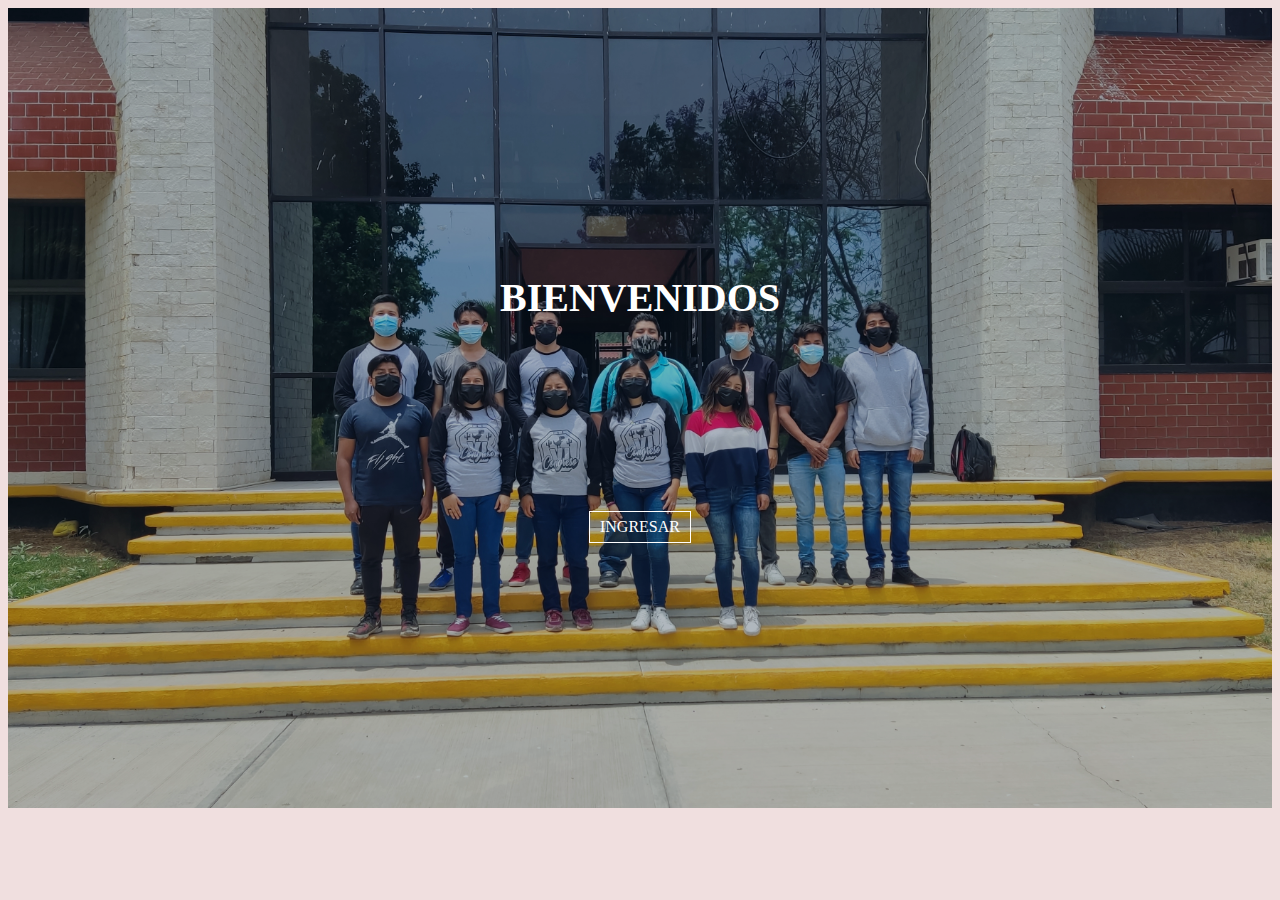
<file: index.html>
<!doctype html>
<html lang="en">
  <head>
    


    <style type="text/css">
<!--
.Estilo1 {color: #FFFF00}
body {
	background-color: #F0DFDF;
}
.Estilo2 {color: #000033}
#Layer1 {
	position:absolute;
	width:187px;
	height:178px;
	z-index:1;
	left: 634px;
	top: 231px;
}
#Layer2 {
	position:absolute;
	width:200px;
	height:115px;
	z-index:2;
	left: 791px;
	top: 185px;
}
#Layer3 {
	position:absolute;
	width:202px;
	left: 636px;
	top: 417px;
}
.Estilo3 {
	font-size: 36px;
	color: #CCFF33;
	font-weight: bold;
}
.banner{
    position: relative;
    width: 100%;
    height: calc(100vh - 100px);
    background-color: #F5F5F5;
    background-size: cover;
    background-position: center;
    transition: all .1s ease-in-out;
    background-image: url("images/grupo.jpg");
}
.banner-content{
  margin: 0;
  padding: 0;
  width: 100%;
  height: 100%;
  color: #FFF;
  background-color: rgba(0, 22, 40, .3);
  display: flex;
  flex-direction: column;
  justify-content:center;
  align-items: center;
}

.banner-content h1{
  margin: 0;
  padding: 0;
  padding-bottom: 190px;
  font-size: 40px;
  text-align: center;
}
.banner-content a{
  text-decoration: none;
  color: #FFF;
  padding: 6px 10px;
  border: 1px solid #FFF;
  text-transform: uppercase;
  transition: all .3s ease-in-out;


}
.banner-content a:hover{
  background-color: #FFF;
  color: #333;
}

-->
    </style>

  <body>
    <section class="banner">
      <div class="banner-content">
        <h1>BIENVENIDOS</h1>
        <a href="pagina2.html">INGRESAR</a>
      </div>
    </section>

    
   
  </body>
</html>
</file>
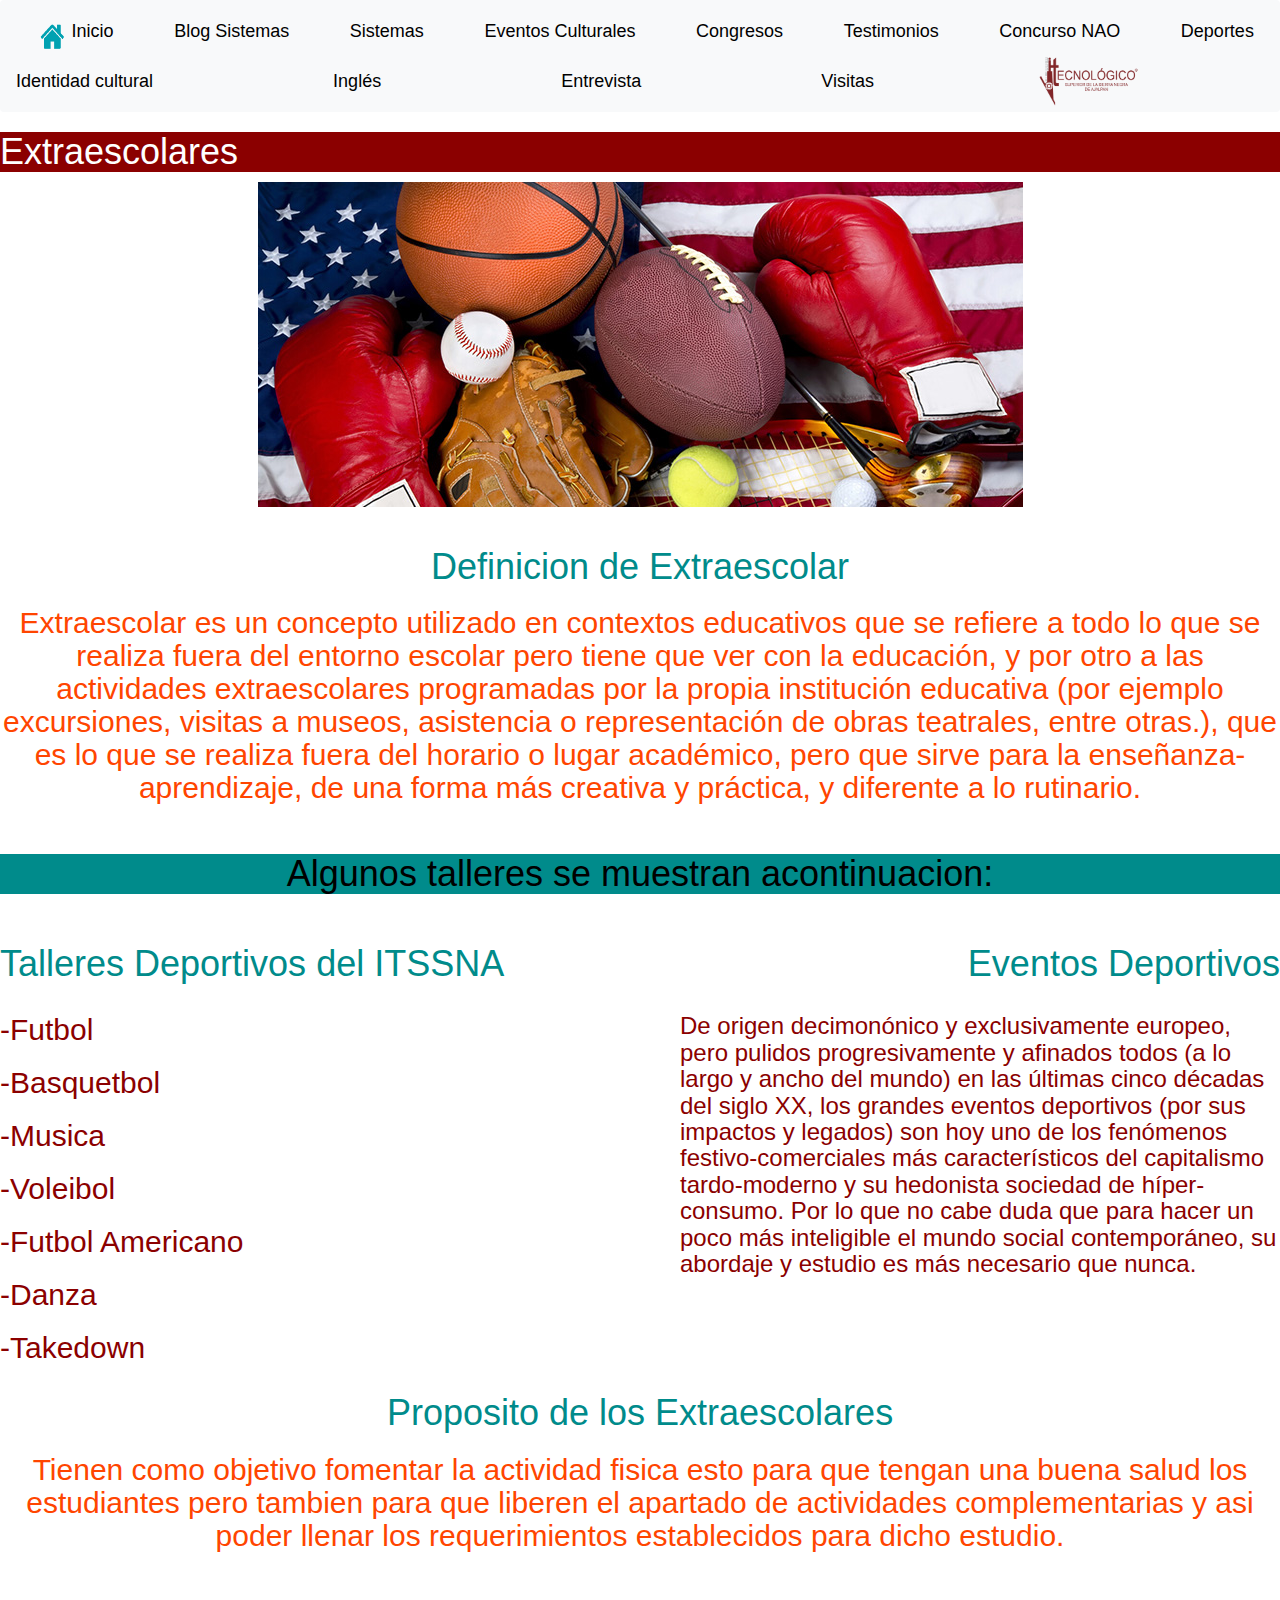
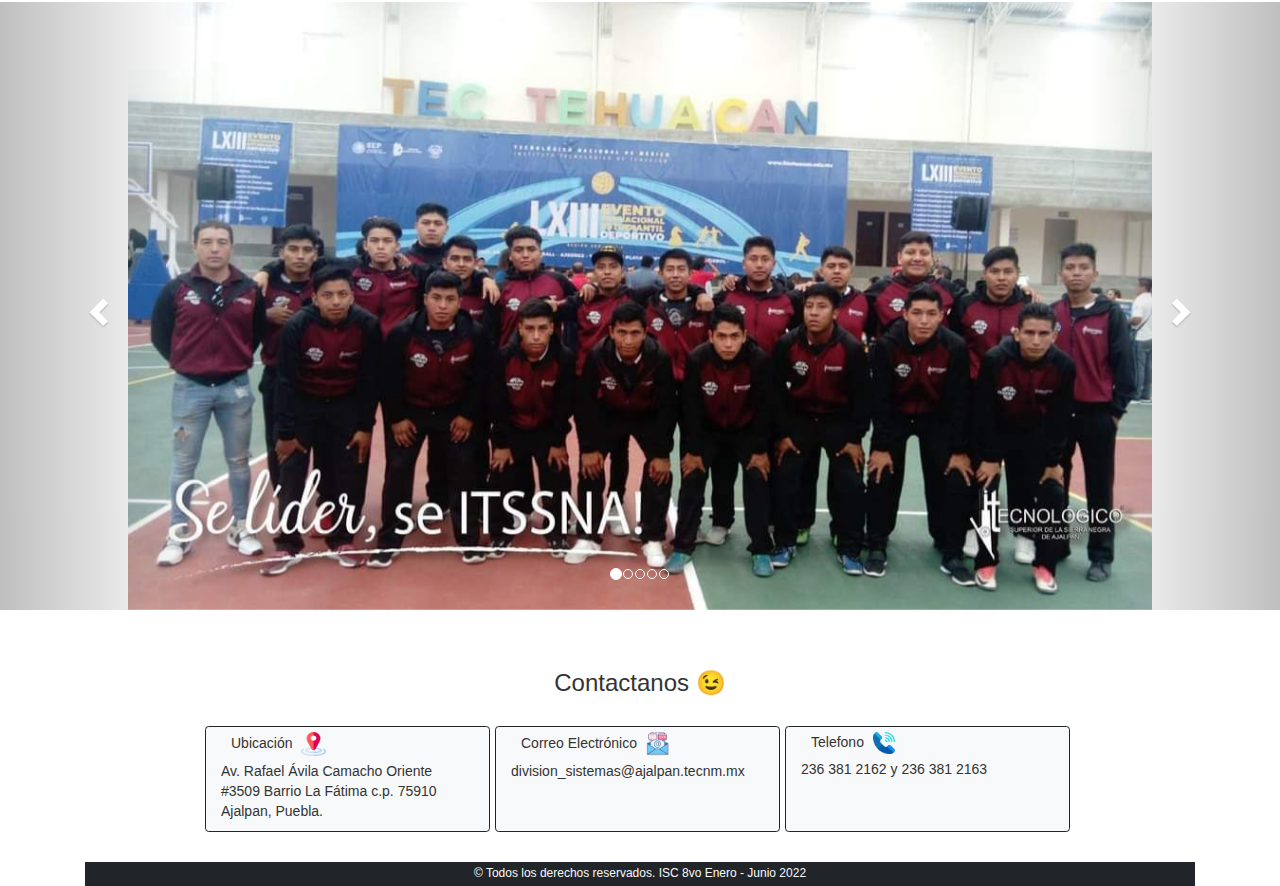
<file: banana.html>
<!DOCTYPE html>
<html lang="en">
<head>
    <meta charset="UTF-8">
    <meta http-equiv="X-UA-Compatible" content="IE=edge">
    <meta name="viewport" content="width=device-width, initial-scale=1.0">
    <link href="https://cdn.jsdelivr.net/npm/bootstrap@5.0.0-beta2/dist/css/bootstrap.min.css" rel="stylesheet" integrity="sha384-BmbxuPwQa2lc/FVzBcNJ7UAyJxM6wuqIj61tLrc4wSX0szH/Ev+nYRRuWlolflfl" crossorigin="anonymous">
    <title>Deportes</title>
    <script src="https://ajax.googleapis.com/ajax/libs/jquery/3.5.1/jquery.min.js"></script>
    <script src="https://maxcdn.bootstrapcdn.com/bootstrap/3.4.1/js/bootstrap.min.js"></script> 
    <link href="https://cdn.jsdelivr.net/npm/bootstrap@5.1.3/dist/css/bootstrap.min.css" rel="stylesheet">
    <script src="https://cdn.jsdelivr.net/npm/bootstrap@5.1.3/dist/js/bootstrap.bundle.min.js"></script>
</head>
<body>
    <nav class="navbar navbar-light bg-light">
        <a class="navbar-brand" href="index.html">

          <img src="images/boton_home_casa.png" width="30" height="30" class="d-inline-block align-top" alt="">
          Inicio
        </a>
        <a class="navbar-brand" href="pagina2.html">Blog Sistemas</a>
        <a class="navbar-brand" href="pagina3.html">Sistemas</a>
        <a class="navbar-brand" href="pagina4.html">Eventos Culturales</a>
        <a class="navbar-brand" href="pagina5.html">Congresos</a>
        <a class="navbar-brand" href="pagina6.html">Testimonios</a>
        <a class="navbar-brand" href="pagina7.html">Concurso NAO</a>
        <a class="navbar-brand" href="banana.html">Deportes</a>
        <a class="navbar-brand" href="Cultura.html">Identidad cultural</a>
        <a class="navbar-brand" href="ingles.html">Inglés</a>
        <a class="navbar-brand" href="pagina10.html">Entrevista</a>
        <a class="navbar-brand" href="visit.html">Visitas</a>

        <!--<a class="navbar-brand" href="pagina3.html">Sistemas</a> -->
        <img src="images/tec.png" width="100" height="50" class="d-inline-block align-top" alt="">
      </nav>
    <style type="text/css">
        .text{
            color: white;
            text-align: left;
            
        }
        .text2{
            color: darkcyan;
            float: right;  
        }
        .text3{
            color: darkcyan;
            text-align: left;  
        }
        .text4{
            color: darkred;
            float: right;  
            width:600px;
            
        }
        .text5{
            color: darkred;
            float: left;
            font-family:Arial, Helvetica, sans-serif;
        }
        .text6{
            color: darkcyan;
            text-align: center;
            
        }
        .text{
            background-color: darkred;
        }
        body{
            background-color: whitesmoke;
        }
        .imgen{
            text-align: center;
        }
        .img2{
            text-align: left;
        }
        .text7{
            text-align: center;
            color: orangered;
        }
        .text8{
            text-align: center;
            color: orangered;
        }
        .text9{
            color: black;
            text-align: center;
            background-color: darkcyan;
        }
    </style>
    
    <div class="text">
    <h1> Extraescolares</h1>
    </div>
    <div class="imgen">
    <img src="deportes.jpg" alt=""><br>
    </div><br>
    <div class="text6">
        <h1>Definicion de Extraescolar</h1>
    </div>
    <div class="text8">
        <h2>Extraescolar es un concepto utilizado en contextos educativos que se refiere a todo
            lo que se realiza fuera del entorno escolar pero tiene que ver con la educación, y
            por otro a las actividades extraescolares programadas por la propia institución educativa
            (por ejemplo excursiones, visitas a museos, asistencia o representación de obras teatrales,
            entre otras.), que es lo que se realiza fuera del horario o lugar académico, 
            pero que sirve para la enseñanza-aprendizaje, de una forma más creativa y práctica, y 
            diferente a lo rutinario.</h2>
    </div><br>
    <div class="text9">
    <h1>Algunos talleres se muestran acontinuacion:</h1>
    </div><br>
    <div class="text2">
        <h1> Eventos Deportivos</h1>
    </div>
    <div class="text3">
        <h1> Talleres Deportivos del ITSSNA</h1>
    </div>
    <div class="text5">
        <h2>-Futbol</h2>
        <h2>-Basquetbol</h2>
        <h2>-Musica</h2>
        <h2>-Voleibol</h2>
        <h2>-Futbol Americano</h2>
        <h2>-Danza</h2>
        <h2>-Takedown</h2>
    </div>
    <div class="text4">
        <h3>De origen decimonónico y exclusivamente europeo, 
        pero pulidos progresivamente y afinados todos 
        (a lo largo y ancho del mundo) en las últimas 
        cinco décadas del siglo XX, los grandes eventos deportivos 
        (por sus impactos y legados) son hoy uno de los 
        fenómenos festivo-comerciales más característicos del capitalismo
        tardo-moderno y su hedonista sociedad 
        de híper-consumo. Por lo que no cabe 
        duda que para hacer un poco más inteligible el mundo social 
        contemporáneo, su abordaje y estudio es más necesario que nunca.</h3>
    </div>
    
    <br><br><br><br><br><br><br><br><br><br><br><br><br><br><br><br><br><br><br>
        <div class="text6">
        <h1>Proposito de los Extraescolares</h1>
    </div>
    <div class="text7">
        <h2>Tienen como objetivo fomentar la actividad fisica 
            esto para que tengan una buena salud los estudiantes 
            pero tambien para que liberen el apartado de actividades complementarias 
            y asi poder llenar los requerimientos establecidos para
            dicho estudio.
        </h2><br><br>
    </div>

 
	<script src="https://cdn.jsdelivr.net/npm/bootstrap@5.0.0-beta2/dist/js/bootstrap.bundle.min.js" integrity="sha384-b5kHyXgcpbZJO/tY9Ul7kGkf1S0CWuKcCD38l8YkeH8z8QjE0GmW1gYU5S9FOnJ0" crossorigin="anonymous"></script>
    <script src="https://cdn.jsdelivr.net/npm/@popperjs/core@2.6.0/dist/umd/popper.min.js" integrity="sha384-KsvD1yqQ1/1+IA7gi3P0tyJcT3vR+NdBTt13hSJ2lnve8agRGXTTyNaBYmCR/Nwi" crossorigin="anonymous"></script>
    <script src="https://cdn.jsdelivr.net/npm/bootstrap@5.0.0-beta2/dist/js/bootstrap.min.js" integrity="sha384-nsg8ua9HAw1y0W1btsyWgBklPnCUAFLuTMS2G72MMONqmOymq585AcH49TLBQObG" crossorigin="anonymous"></script>
    <div id="myCarousel" class="carousel slide" data-ride="carousel">
        <!-- Indicators -->
        <ol class="carousel-indicators">
          <li data-target="#myCarousel" data-slide-to="0" class="active"></li>
          <li data-target="#myCarousel" data-slide-to="1"></li>
          <li data-target="#myCarousel" data-slide-to="2"></li>
          <li data-target="#myCarousel" data-slide-to="3"></li>
          <li data-target="#myCarousel" data-slide-to="4"></li>

        </ol>
    
        <!-- Wrapper for slides -->
        <div class="carousel-inner">
          <div class="item active">
            <img src="fut.jpg" alt="salida" class="mx-auto d-block" style="width:80%;">
          </div>

          <div class="item">
            <img src="basq.jpg" alt="ciencias"  class="mx-auto d-block" style="width:90%;">
          </div>
        
          <div class="item">
            <img src="dan.jpg" alt="ciencia" class="mx-auto d-block" style="width:90%;">
          </div>
          <div class="item">
            <img src="take.jpg" alt="a3"  class="mx-auto d-block" style="width:80%;">
          </div>
        
          <div class="item">
            <img src="voli.jpg" alt="a4" class="mx-auto d-block" style="width:60%;">
          </div>
           
      </div>
    
        <!-- Left and right controls -->
              <a class="left carousel-control" href="#myCarousel" data-slide="prev">
                <span class="glyphicon glyphicon-chevron-left"></span>
                <span class="sr-only">Previous</span>
              </a>
              <a class="right carousel-control" href="#myCarousel" data-slide="next">
                <span class="glyphicon glyphicon-chevron-right"></span>
                <span class="sr-only">Next</span>
              </a>
      </div>
      <br>
    <br>

    <link rel="stylesheet" href="https://maxcdn.bootstrapcdn.com/bootstrap/3.4.1/css/bootstrap.min.css">
    <script src="https://cdn.jsdelivr.net/npm/bootstrap@5.0.0-beta2/dist/js/bootstrap.bundle.min.js" integrity="sha384-b5kHyXgcpbZJO/tY9Ul7kGkf1S0CWuKcCD38l8YkeH8z8QjE0GmW1gYU5S9FOnJ0" crossorigin="anonymous"></script>
    <script src="https://cdn.jsdelivr.net/npm/@popperjs/core@2.6.0/dist/umd/popper.min.js" integrity="sha384-KsvD1yqQ1/1+IA7gi3P0tyJcT3vR+NdBTt13hSJ2lnve8agRGXTTyNaBYmCR/Nwi" crossorigin="anonymous"></script>
    <script src="https://cdn.jsdelivr.net/npm/bootstrap@5.0.0-beta2/dist/js/bootstrap.min.js" integrity="sha384-nsg8ua9HAw1y0W1btsyWgBklPnCUAFLuTMS2G72MMONqmOymq585AcH49TLBQObG" crossorigin="anonymous"></script>

<footer>
		<div class="container">
			<h3 class="text-center">Contactanos &#128521;</h3>
			<br>
			<div class="row justify-content-center">
				<div class="col-md-3 bg-light border border-dark me-2 rounded">
					<div class="p-2">
						<h5 class="p-2 d-inline">Ubicación</h4>
						<img style="max-width: 10%;" src="images/ubicacion.png" alt="Ubicacion">
					</div>
					<p>Av. Rafael Ávila Camacho Oriente #3509 Barrio La Fátima c.p. 75910 Ajalpan, Puebla.</p>
				</div>
				<div class="col-md-3 bg-light border border-dark me-2 rounded">
					<div class="p-2">
						<h5 class="p-2 d-inline">Correo Electrónico</h5>
						<img style="max-width: 10%;" src="images/correos-electronicos.png" alt="Correo Electrónico">
					</div>
					<p>division_sistemas@ajalpan.tecnm.mx</p>
				</div>
				<div class="col-md-3 bg-light border border-dark me-2 rounded">
					<div class="p-2">
						<h5 class="p-2 d-inline">Telefono</h5>
						<img style="max-width: 9%;" src="images/llamada-telefonica.png" alt="Telefono">
					</div>
					<p>236 381 2162 y 236 381 2163</p>
				</div>
			</div>
			<br>
			<div class="bg-dark">
				<h6 class="text-center text-light p-2 mb-0">© Todos los derechos reservados. ISC 8vo Enero - Junio 2022</h6>
			</div>
		</div>
	</footer>

</body>
</html>
</file>
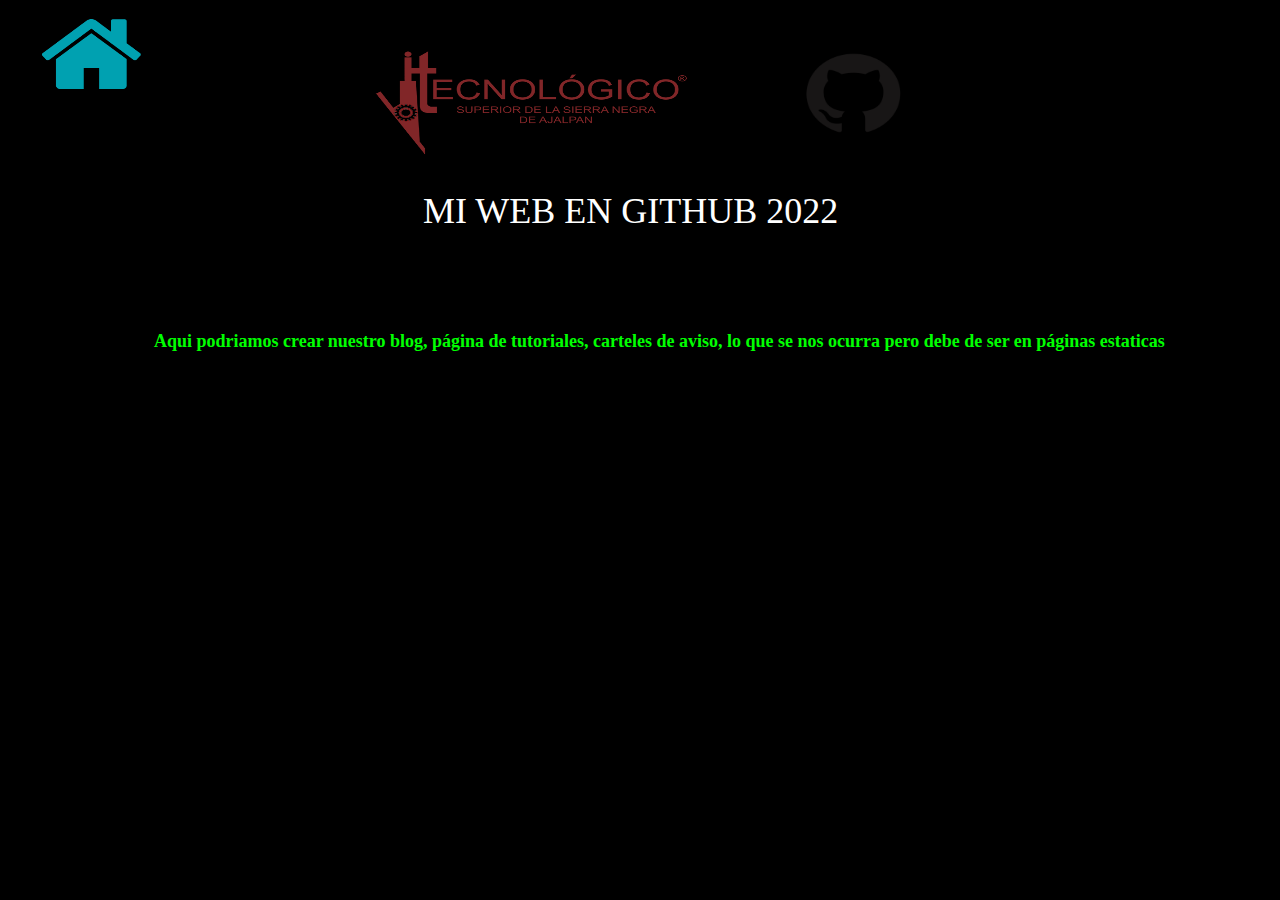
<file: pagina 2.html>
<!doctype html>
<html lang="en">
  <head>
    <!-- Required meta tags -->
    <meta charset="utf-8">
    <meta name="viewport" content="width=device-width, initial-scale=1">

    <!-- Bootstrap CSS -->
    <link href="https://cdn.jsdelivr.net/npm/bootstrap@5.0.0-beta2/dist/css/bootstrap.min.css" rel="stylesheet" integrity="sha384-BmbxuPwQa2lc/FVzBcNJ7UAyJxM6wuqIj61tLrc4wSX0szH/Ev+nYRRuWlolflfl" crossorigin="anonymous">

    <title>pagina 2</title>
  <meta http-equiv="Content-Type" content="text/html; charset=utf-8"><style type="text/css">
<!--
body,td,th {
	color: #FFFFFF;
}
body {
	background-color: #000000;
}
#Layer1 {
	position:absolute;
	width:436px;
	height:63px;
	z-index:1;
	left: 423px;
	top: 190px;
}
.Estilo2 {font-size: 36px}
#Layer2 {
	position:absolute;
	width:200px;
	height:115px;
	z-index:2;
	left: 374px;
	top: 48px;
}
#Layer3 {
	position:absolute;
	width:154px;
	height:115px;
	z-index:3;
	left: 775px;
	top: 27px;
}
#Layer4 {
	position:absolute;
	width:1377px;
	height:75px;
	z-index:4;
	left: 154px;
	top: 331px;
}
.Estilo3 {
	color: #00FF00;
	font-weight: bold;
	font-size: 18px;
}
#Layer5 {
	position:absolute;
	width:100px;
	height:79px;
	z-index:5;
	left: 19px;
	top: 15px;
}
#Layer6 {
	position:absolute;
	width:97px;
	height:28px;
	z-index:6;
	left: 137px;
	top: 30px;
}
#Layer7 {
	position:absolute;
	width:67px;
	height:24px;
	z-index:6;
	left: 140px;
	top: 41px;
}
.Estilo5 {
	color: #FFFF00;
	font-weight: bold;
}
#Layer8 {
	position:absolute;
	width:125px;
	height:93px;
	z-index:5;
	left: 26px;
	top: 9px;
}
#Layer9 {
	position:absolute;
	width:200px;
	height:115px;
	z-index:6;
	left: 108px;
	top: 166px;
}
-->
  </style></head>
  <body>
  <div id="Layer1"><span class="Estilo2">MI WEB EN GITHUB 2022 </span></div>
  <!-- Optional JavaScript; choose one of the two! -->
  <!-- Option 1: Bootstrap Bundle with Popper -->
<script src="https://cdn.jsdelivr.net/npm/bootstrap@5.0.0-beta2/dist/js/bootstrap.bundle.min.js" integrity="sha384-b5kHyXgcpbZJO/tY9Ul7kGkf1S0CWuKcCD38l8YkeH8z8QjE0GmW1gYU5S9FOnJ0" crossorigin="anonymous"></script>
<div id="Layer2"><img src="tec.png" width="317" height="108"></div>

    <div id="Layer3"><img src="github_PNG58.png" width="157" height="134"></div>
    <div class="Estilo3" id="Layer4">Aqui podriamos crear nuestro blog, página de tutoriales, carteles de aviso, lo que se nos ocurra pero debe de ser en páginas estaticas </div>
    <div id="Layer8"><a href="pagina 2.html"><img src="boton_home_casa.png" width="128" height="86" border="0"></a></div>
    <!-- Option 2: Separate Popper and Bootstrap JS -->
    <!--
    <script src="https://cdn.jsdelivr.net/npm/@popperjs/core@2.6.0/dist/umd/popper.min.js" integrity="sha384-KsvD1yqQ1/1+IA7gi3P0tyJcT3vR+NdBTt13hSJ2lnve8agRGXTTyNaBYmCR/Nwi" crossorigin="anonymous"></script>
    <script src="https://cdn.jsdelivr.net/npm/bootstrap@5.0.0-beta2/dist/js/bootstrap.min.js" integrity="sha384-nsg8ua9HAw1y0W1btsyWgBklPnCUAFLuTMS2G72MMONqmOymq585AcH49TLBQObG" crossorigin="anonymous"></script>
    -->
  </body>
</html>
</file>
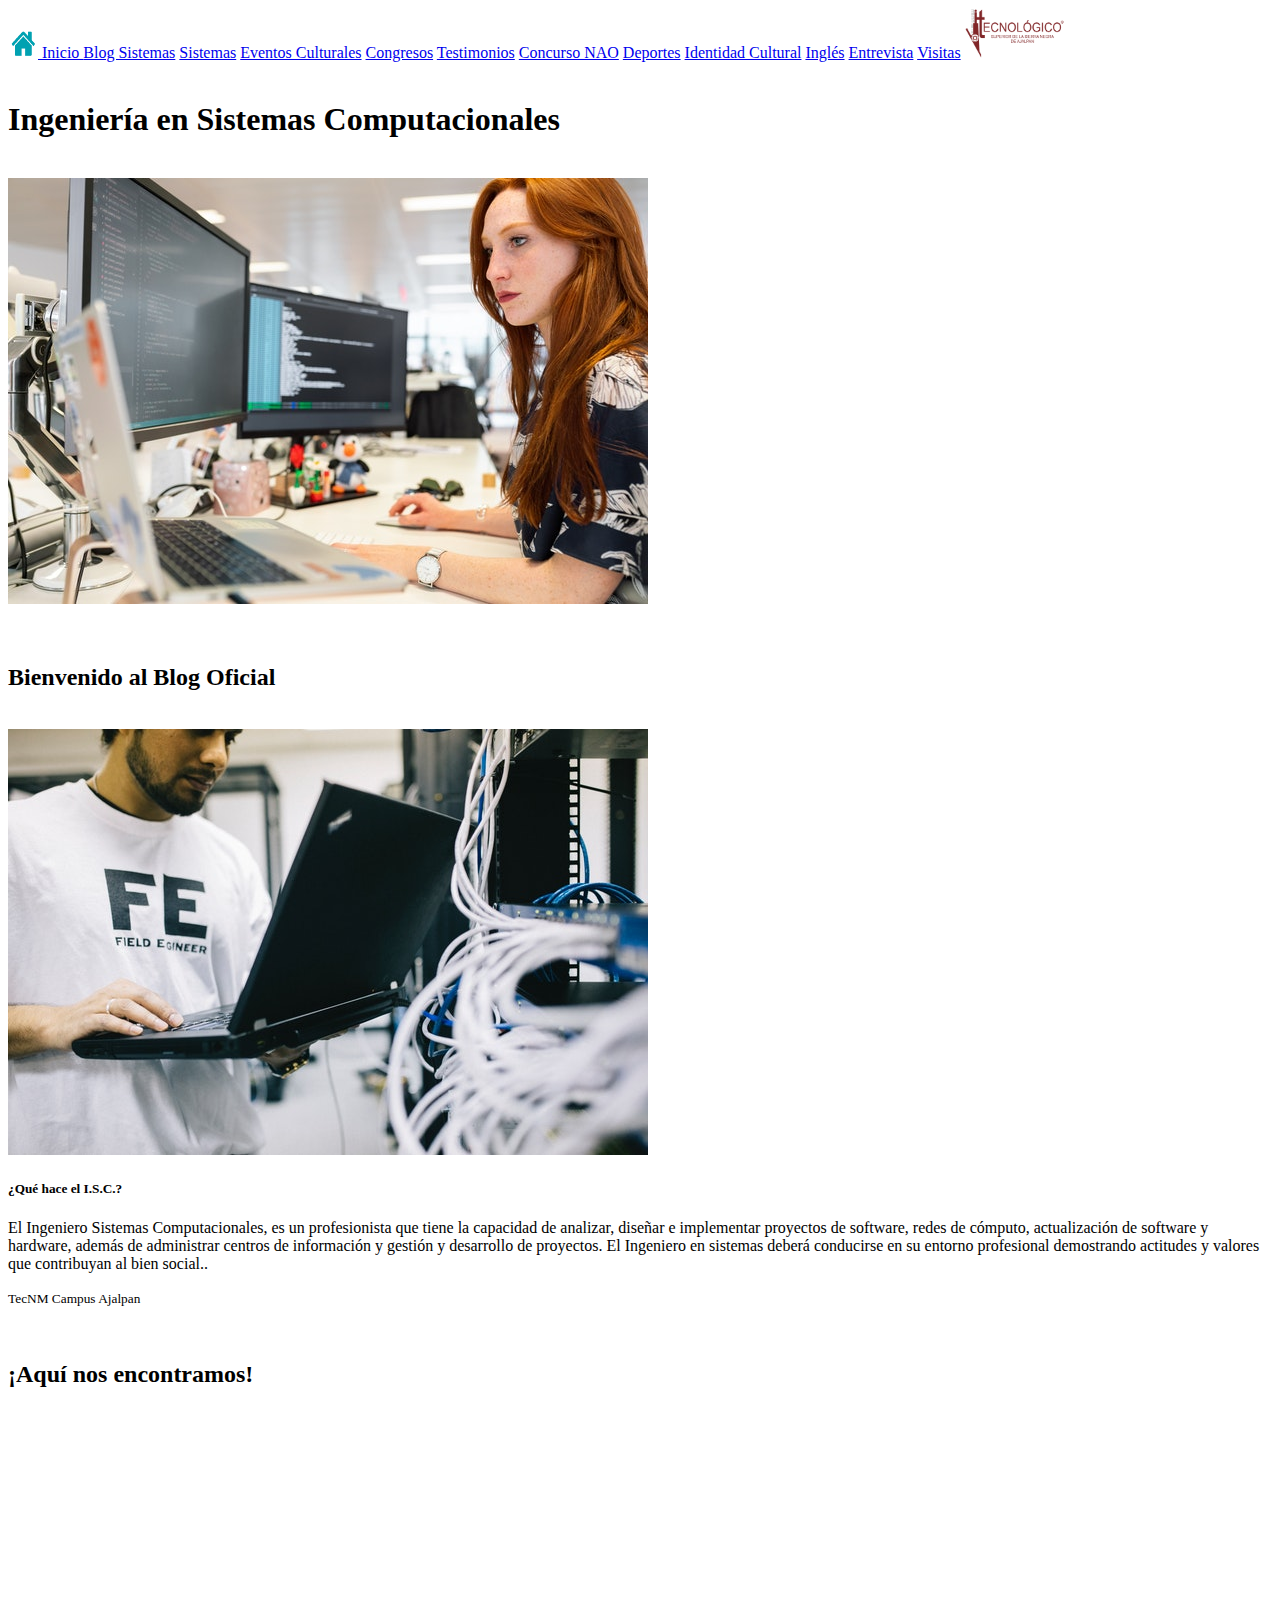
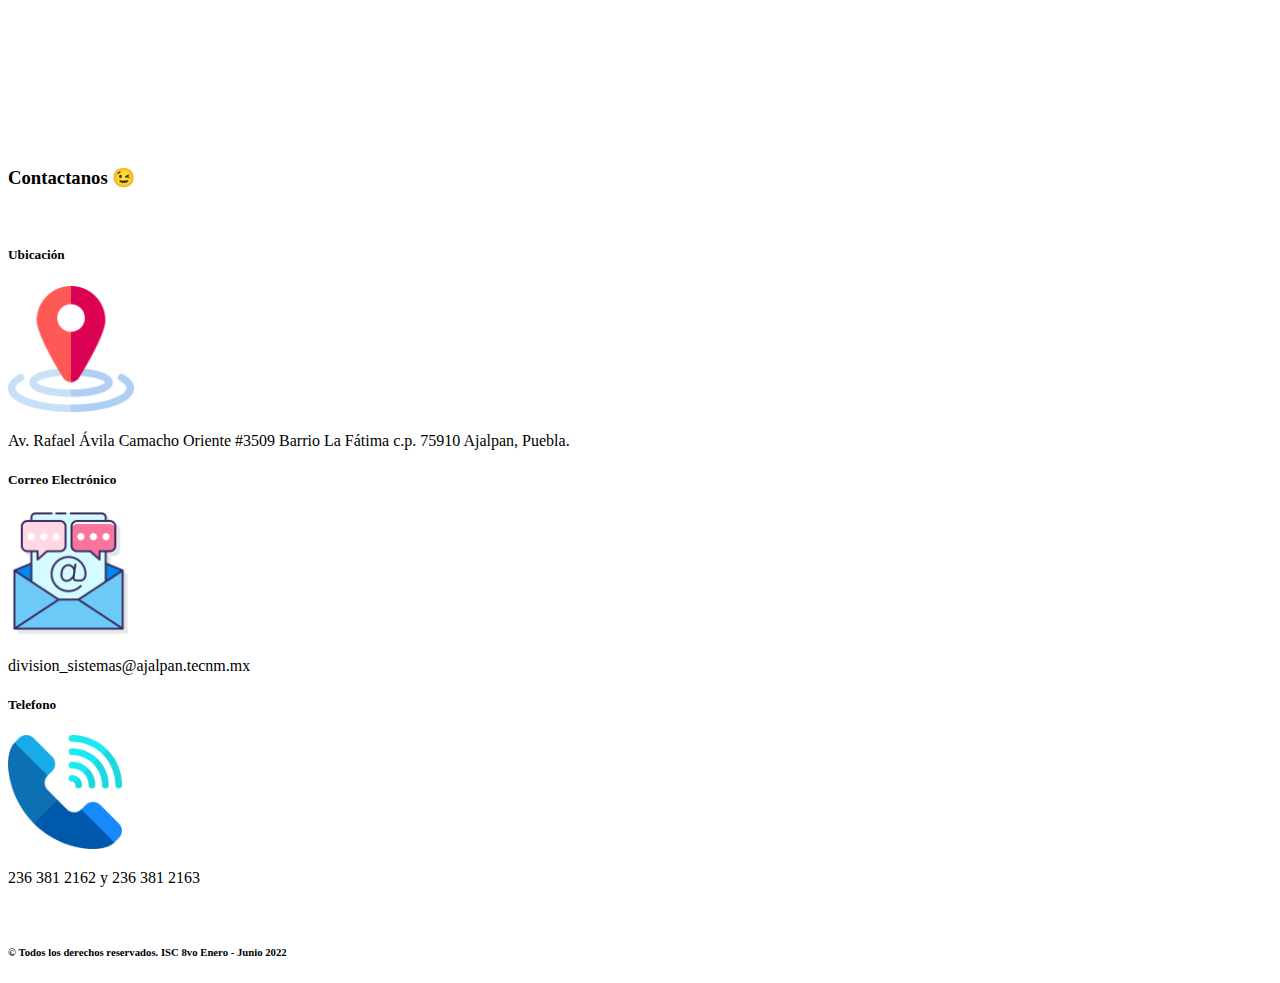
<file: pagina2.html>
<!doctype html>
<html lang="en">
<head>
    <meta charset="utf-8">
    <meta name="viewport" content="width=device-width, initial-scale=1">
	<link rel="shortcut icon" href="images/computadora-portatil.png" type="image/x-icon">
    <link href="https://cdn.jsdelivr.net/npm/bootstrap@5.0.0-beta2/dist/css/bootstrap.min.css" rel="stylesheet" integrity="sha384-BmbxuPwQa2lc/FVzBcNJ7UAyJxM6wuqIj61tLrc4wSX0szH/Ev+nYRRuWlolflfl" crossorigin="anonymous">
    <title>Bienvenidos - ISC</title>
</head>
<body id="content">
	<header>
		<nav class="navbar navbar-light bg-light">
			<a class="navbar-brand" href="index.html">
				<img src="images/boton_home_casa.png" width="30" height="30" class="d-inline-block align-top" alt="">
				Inicio
			  </a>
			  <a class="navbar-brand" href="pagina2.html">Blog Sistemas</a>
			  <a class="navbar-brand" href="pagina3.html">Sistemas</a>
			  <a class="navbar-brand" href="pagina4.html">Eventos Culturales</a>
			  <a class="navbar-brand" href="pagina5.html">Congresos</a>
			  <a class="navbar-brand" href="pagina6.html">Testimonios</a>         
			  <a class="navbar-brand" href="pagina7.html">Concurso NAO</a>
			  <a class="navbar-brand" href="banana.html">Deportes</a>
			  <a class="navbar-brand" href="Cultura.html">Identidad Cultural</a>
			  <a class="navbar-brand" href="ingles.html">Inglés</a>
			  <a class="navbar-brand" href="pagina10.html">Entrevista</a>
			  <a class="navbar-brand" href="visit.html">Visitas</a>
			<!--<a class="navbar-brand" href="pagina3.html">Sistemas</a> -->
			<img src="images/tec.png" width="100" height="50" class="d-inline-block align-top" alt="">
		  </nav>
	  </div>
		<br>
		<h1 class="text-center">Ingeniería en Sistemas Computacionales</h1>
		<br>
	</header>
	<section>
		<div>
			<img src="images/isc.jpg" alt="Ingeniero en Sistemas" class="img-fluid rounded mx-auto d-block shadow-lg">
		</div>
	</section>
	<br>
	<br>
	<main>
		<div class="container">
			<h2 class="text-center">Bienvenido al Blog Oficial</h2>
			<br>
			<div class="card border-dark mb-3" style="max-width: 100%;">
				<div class="row g-0">
				  <div class="col-md-4">
					<img src="images/what-we-do.jpg" class="img-fluid rounded-start" alt="...">
				  </div>
				  <div class="col-md-8">
					<div class="card-body">
					  <h5 class="card-title text-center">¿Qué hace el I.S.C.?</h5>
					  <p class="card-text text-center">El Ingeniero Sistemas Computacionales, es un profesionista que tiene la capacidad de analizar, diseñar e implementar proyectos de software, redes de cómputo, actualización de software y hardware, además de administrar centros de información y gestión y desarrollo de proyectos. El Ingeniero en sistemas deberá conducirse en su entorno profesional demostrando actitudes y valores que contribuyan al bien social..</p>
					  <div class="position-absolute bottom-0">
						  <p class="card-text"><small class="text-muted">TecNM Campus Ajalpan</small></p>
					  </div>
					</div>
				  </div>
				</div>
			</div>
		</div>
	</main>
    <section>
		<br>
		<h2 class="text-center mg-tb-5-3">¡Aquí nos encontramos!</h2>
		<br>
        <div class="container-xl border border-danger rounded p-0">
			<iframe width="100%" height="300px" title="location" class="map" src="https://www.google.com/maps/embed?pb=!1m18!1m12!1m3!1d30290.125786787386!2d-97.2583909977295!3d18.38075364537027!2m3!1f0!2f0!3f0!3m2!1i1024!2i768!4f13.1!3m3!1m2!1s0x0%3A0x5d888058b20c5ed3!2sInstituto+Tecn%C3%B3logico+Superior+de+la+Sierra+Negra+de+Ajalpan!5e0!3m2!1ses!2smx!4v1528995963078" frameborder="0" style="border:0" allowfullscreen></iframe>
		</div>
	</section>
	<br>
	<footer>
		<div class="container">
			<h3 class="text-center">Contactanos &#128521;</h3>
			<br>
			<div class="row justify-content-center">
				<div class="col-md-3 bg-light border border-dark me-2 rounded">
					<div class="p-2">
						<h5 class="p-2 d-inline">Ubicación</h4>
						<img style="max-width: 10%;" src="images/ubicacion.png" alt="Ubicacion">
					</div>
					<p>Av. Rafael Ávila Camacho Oriente #3509 Barrio La Fátima c.p. 75910 Ajalpan, Puebla.</p>
				</div>
				<div class="col-md-3 bg-light border border-dark me-2 rounded">
					<div class="p-2">
						<h5 class="p-2 d-inline">Correo Electrónico</h5>
						<img style="max-width: 10%;" src="images/correos-electronicos.png" alt="Correo Electrónico">
					</div>
					<p>division_sistemas@ajalpan.tecnm.mx</p>
				</div>
				<div class="col-md-3 bg-light border border-dark me-2 rounded">
					<div class="p-2">
						<h5 class="p-2 d-inline">Telefono</h5>
						<img style="max-width: 9%;" src="images/llamada-telefonica.png" alt="Telefono">
					</div>
					<p>236 381 2162 y 236 381 2163</p>
				</div>
			</div>
			<br>
			<div class="bg-dark">
				<h6 class="text-center text-light p-2 mb-0">© Todos los derechos reservados. ISC 8vo Enero - Junio 2022</h6>
			</div>
		</div>
	</footer>
	<script src="https://cdn.jsdelivr.net/npm/bootstrap@5.0.0-beta2/dist/js/bootstrap.bundle.min.js" integrity="sha384-b5kHyXgcpbZJO/tY9Ul7kGkf1S0CWuKcCD38l8YkeH8z8QjE0GmW1gYU5S9FOnJ0" crossorigin="anonymous"></script>
    <script src="https://cdn.jsdelivr.net/npm/@popperjs/core@2.6.0/dist/umd/popper.min.js" integrity="sha384-KsvD1yqQ1/1+IA7gi3P0tyJcT3vR+NdBTt13hSJ2lnve8agRGXTTyNaBYmCR/Nwi" crossorigin="anonymous"></script>
    <script src="https://cdn.jsdelivr.net/npm/bootstrap@5.0.0-beta2/dist/js/bootstrap.min.js" integrity="sha384-nsg8ua9HAw1y0W1btsyWgBklPnCUAFLuTMS2G72MMONqmOymq585AcH49TLBQObG" crossorigin="anonymous"></script>
</body>
</html>
</file>
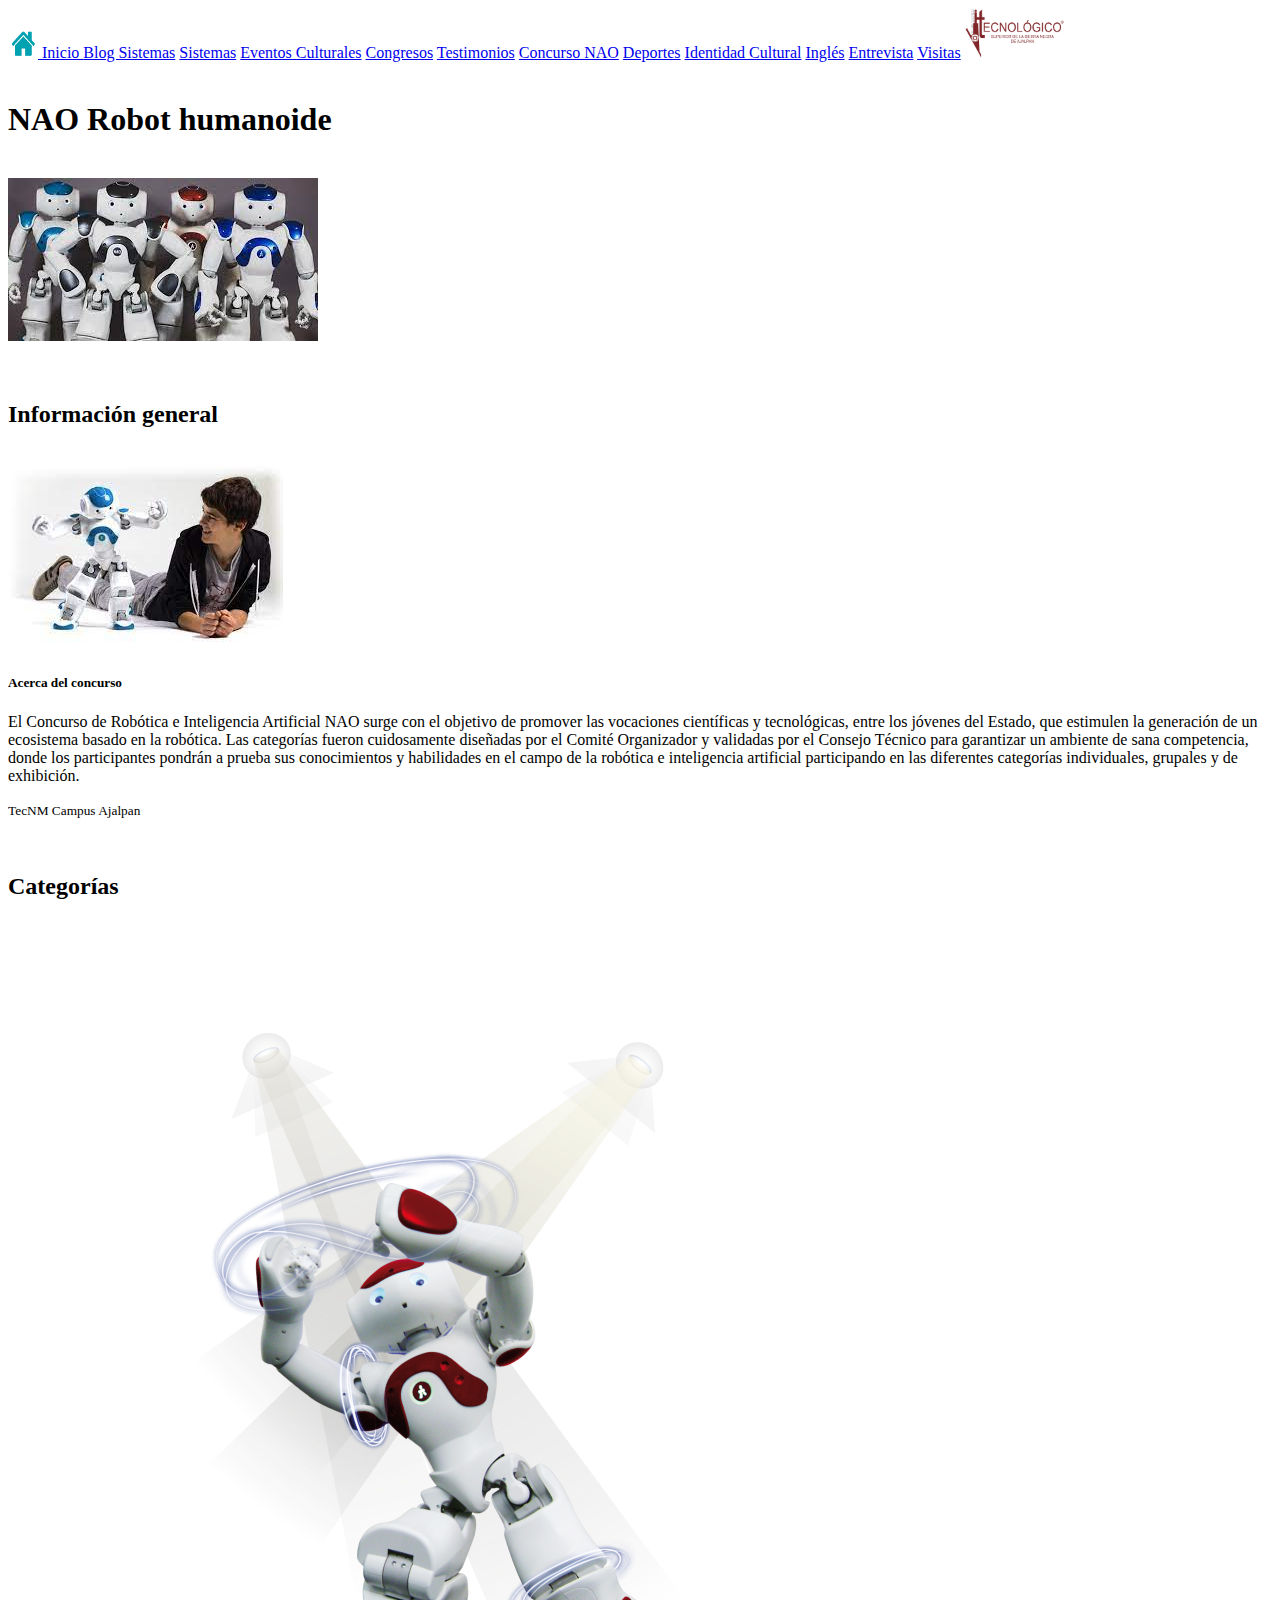
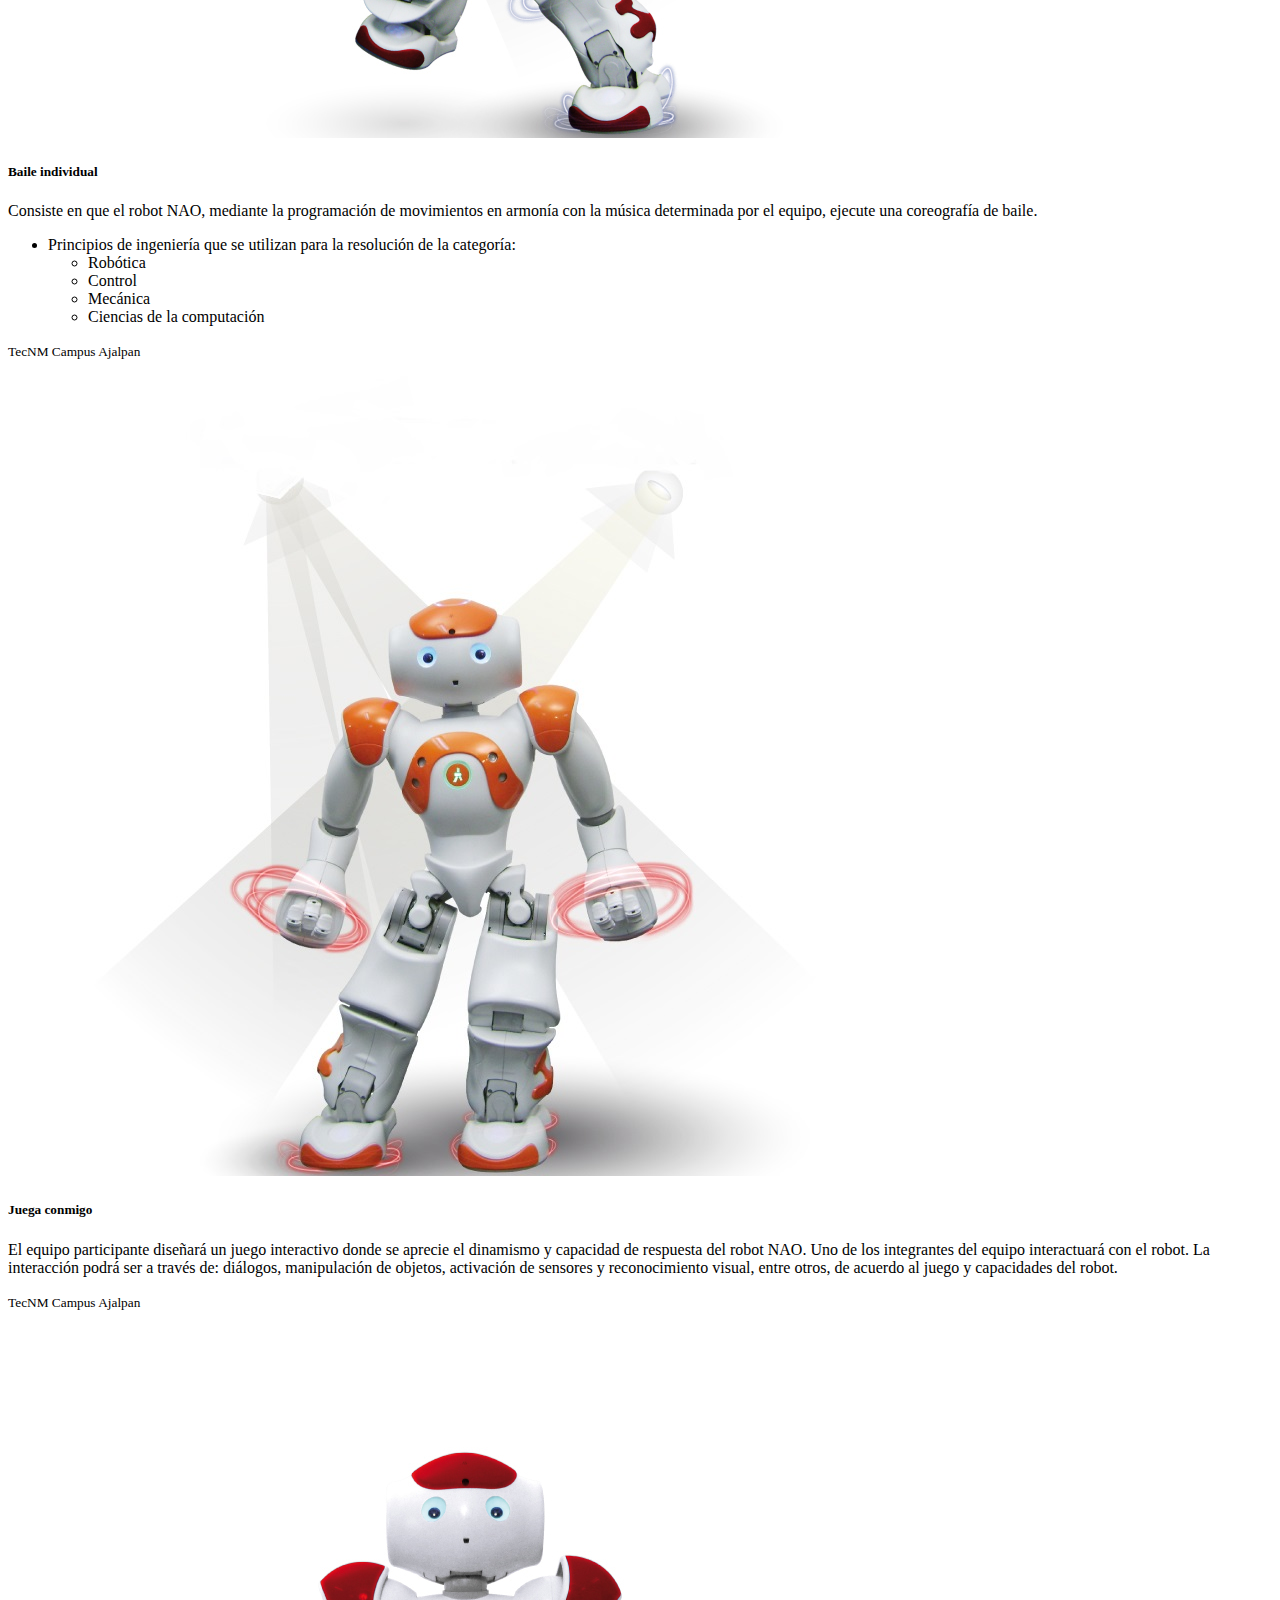
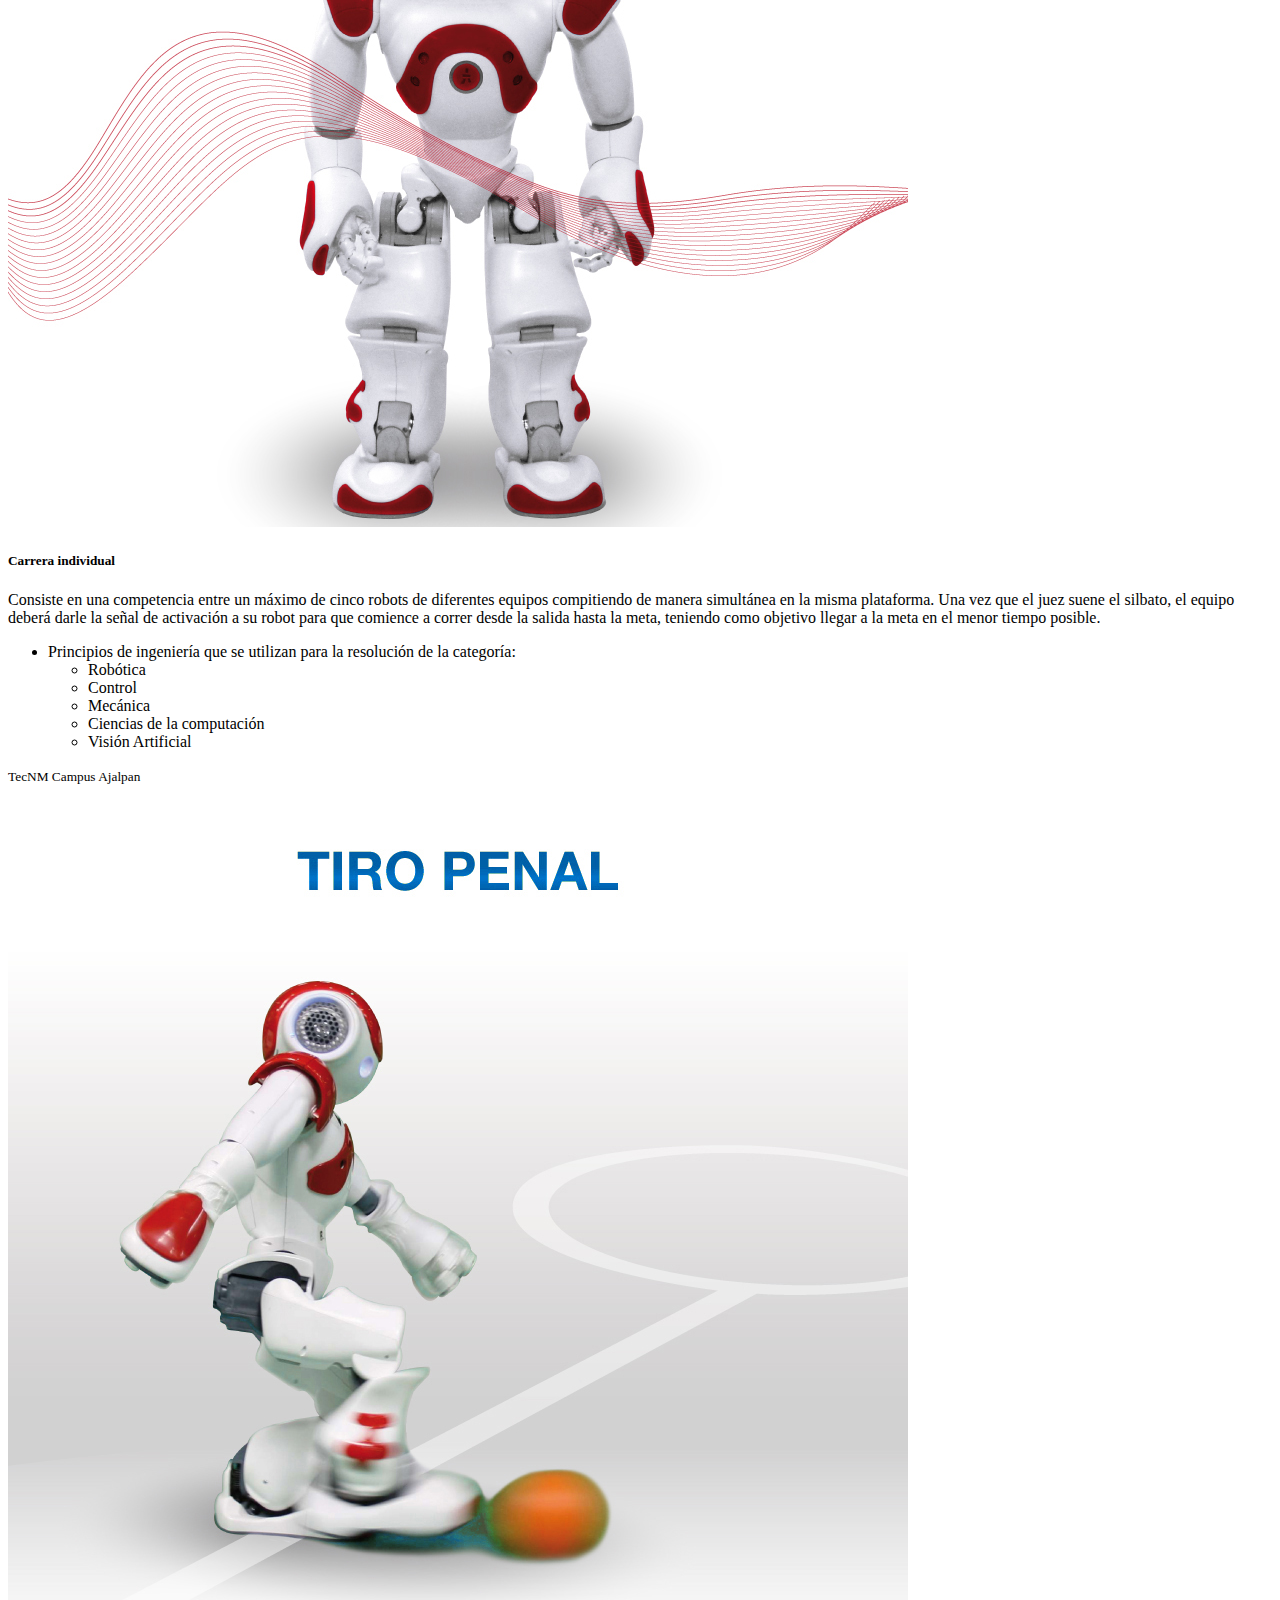
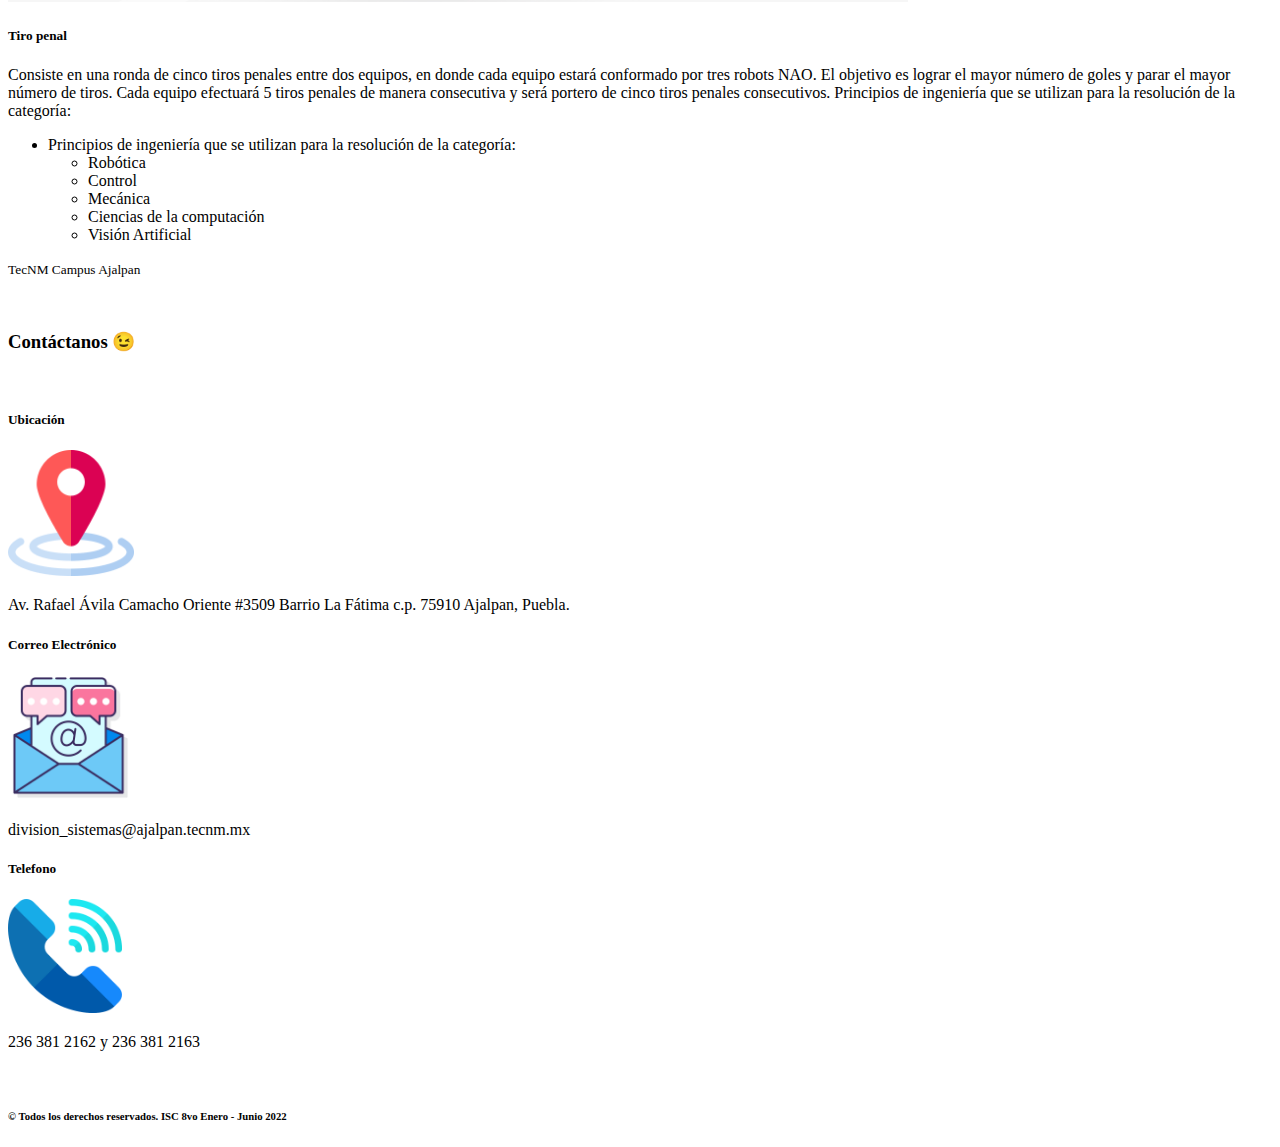
<file: pagina7.html>
<!DOCTYPE html>
<html lang="es">
<head>
    <meta charset="UTF-8">
    <meta http-equiv="X-UA-Compatible" content="IE=edge">
    <meta name="viewport" content="width=device-width, initial-scale=1.0">
    <link rel="shortcut icon" href="images/computadora-portatil.png" type="image/x-icon">
    <link href="https://cdn.jsdelivr.net/npm/bootstrap@5.0.0-beta2/dist/css/bootstrap.min.css" rel="stylesheet" integrity="sha384-BmbxuPwQa2lc/FVzBcNJ7UAyJxM6wuqIj61tLrc4wSX0szH/Ev+nYRRuWlolflfl" crossorigin="anonymous">
	
    <title>Robot </title>
</head>
<body id="content">
    <header>
        <nav class="navbar navbar-light bg-light">
			<a class="navbar-brand" href="index.html">
			  <img src="images/boton_home_casa.png" width="30" height="30" class="d-inline-block align-top" alt="">
			  Inicio
			</a>
			<a class="navbar-brand" href="pagina2.html">Blog Sistemas</a>
			<a class="navbar-brand" href="pagina3.html">Sistemas</a>
		    <a class="navbar-brand" href="pagina4.html">Eventos Culturales</a>
			<a class="navbar-brand" href="pagina5.html">Congresos</a>
			<a class="navbar-brand" href="pagina6.html">Testimonios</a>        
			<a class="navbar-brand" href="pagina7.html">Concurso NAO</a>
			<a class="navbar-brand" href="banana.html">Deportes</a>
        	<a class="navbar-brand" href="Cultura.html">Identidad Cultural</a>
        	<a class="navbar-brand" href="ingles.html">Inglés</a>
			<a class="navbar-brand" href="pagina10.html">Entrevista</a>
			<a class="navbar-brand" href="visit.html">Visitas</a>
			<!--<a class="navbar-brand" href="pagina3.html">Sistemas</a> -->
			<img src="images/tec.png" width="100" height="50" class="d-inline-block align-top" alt="">
		  </nav>
	  </div>
		<br>
		<h1 class="text-center">NAO Robot humanoide</h1>
		<br>
    </header>
    <section>
		<div>
			<img src="images/robotnao.jpg" alt="Ingeniero en Sistemas" class="img-fluid rounded mx-auto d-block shadow-lg">
		</div>
	</section>
	<br>
	<br>
    <main>
		<div class="container">
			<h2 class="text-center">Información general</h2>
			<br>
			<div class="card border-dark mb-3" style="max-width: 100%;">
				<div class="row g-0">
				  <div class="col-md-4">
					<img src="images/nao2.png" class="img-fluid rounded-start" alt="...">
				  </div>
				  <div class="col-md-8">
					<div class="card-body">
					  <h5 class="card-title text-center">Acerca del concurso</h5>
					  <p class="card-text text-center">El Concurso de Robótica e Inteligencia Artificial NAO surge con el objetivo de promover las vocaciones científicas y tecnológicas, entre los jóvenes del Estado, que estimulen la generación de un ecosistema basado en la robótica.

						Las categorías fueron cuidosamente diseñadas por el Comité Organizador y validadas por el Consejo Técnico para garantizar un ambiente de sana competencia, donde los participantes pondrán a prueba sus conocimientos y habilidades en el campo de la robótica e inteligencia artificial participando en las diferentes categorías individuales, grupales y de exhibición.</p>
					  <div class="position-absolute bottom-0">
						  <p class="card-text"><small class="text-muted">TecNM Campus Ajalpan</small></p>
					  </div>
					</div>
				  </div>
				</div>
			</div>
		</div>
	</main>

	<br>
	<h2 class="text-center">Categorías</h2>
	
	<br>

	<div class="card-group">
			<div class="card">
			<img src="images/baile_individualNAO.jpg" class="card-img-top" alt="...">
			<div class="card-body">
				<h5 class="card-title">Baile individual</h5>
				<p class="card-text">Consiste en que el robot NAO, mediante la programación de movimientos en armonía con la música determinada por el equipo, ejecute una coreografía de baile.
				</p>

					<ul class="list-unstyled">
						<li>Principios de ingeniería que se utilizan para la resolución de la categoría:</li>
						<ul>
							<li>Robótica</li>
							<li>Control</li>
							<li>Mecánica</li>
							<li>Ciencias de la computación</li>
						</ul>
						
					</ul>

				<p class="card-text"><small class="text-muted">TecNM Campus Ajalpan</small></p>
				</div>
	
			</div>
			<div class="card">
			<img src="images/JUEGANAO.jpg" class="card-img-top" alt="...">
			<div class="card-body">
				<h5 class="card-title">Juega conmigo</h5>
				<p class="card-text">El equipo participante diseñará un juego interactivo donde se aprecie el dinamismo y capacidad de respuesta del robot NAO. Uno de los integrantes del equipo interactuará con el robot. La interacción podrá ser a través de: diálogos, manipulación de objetos, activación de sensores y reconocimiento visual, entre otros, de acuerdo al juego y capacidades del robot.</p>
				<p class="card-text"><small class="text-muted">TecNM Campus Ajalpan</small></p>
			</div>
			</div>
			<div class="card mb-3">
			<img src="images/carrera_indv_02.jpg" class="card-img-top" alt="...">
			<div class="card-body">
				<h5 class="card-title">Carrera individual</h5>
				<p class="card-text">Consiste en una competencia entre un máximo de cinco robots de diferentes equipos compitiendo de manera simultánea en la misma plataforma. Una vez que el juez suene el silbato, el  equipo deberá darle la señal de activación a su robot para que comience a correr desde la salida hasta la meta, teniendo como objetivo llegar a la meta en el menor tiempo posible.</p>

						<ul class="list-unstyled">
							<li>Principios de ingeniería que se utilizan para la resolución de la categoría:</li>
							<ul>
								<li>Robótica</li>
								<li>Control</li>
								<li>Mecánica</li>
								<li>Ciencias de la computación</li>
								<li>Visión Artificial</li>
							</ul>
					
						</ul>
				<p class="card-text"><small class="text-muted">TecNM Campus Ajalpan</small></p>
			</div>
			</div>
			<div class="card">
				<img src="images/tiro_penal_NAO.jpg" class="card-img-top" alt="...">
				<div class="card-body">
				<h5 class="card-title">Tiro penal</h5>
				<p class="card-text">Consiste en una ronda de cinco tiros penales entre dos equipos, en donde cada equipo estará conformado por tres robots NAO. El objetivo es lograr el mayor número de goles y parar el mayor número de tiros. Cada equipo efectuará 5 tiros penales de manera consecutiva y será portero de cinco tiros penales consecutivos.

				Principios de ingeniería que se utilizan para la resolución de la categoría:</p>
						<ul class="list-unstyled">
							<li>Principios de ingeniería que se utilizan para la resolución de la categoría:</li>
							<ul>
								<li>Robótica</li>
								<li>Control</li>
								<li>Mecánica</li>
								<li>Ciencias de la computación</li>
								<li>Visión Artificial</li>
							</ul>
					
						</ul>
				<p class="card-text"><small class="text-muted">TecNM Campus Ajalpan</small></p>
				</div>
			</div>

	  </div>
	
	  
	</br>
	<footer>
        <div class="container">
          <h3 class="text-center">Contáctanos &#128521;</h3>
          <br>
          <div class="row justify-content-center">
            <div class="col-md-3 bg-light border border-dark me-2 rounded">
              <div class="p-2">
                <h5 class="p-2 d-inline">Ubicación</h4>
                <img style="max-width: 10%;" src="images/ubicacion.png" alt="Ubicacion">
              </div>
              <p>Av. Rafael Ávila Camacho Oriente #3509 Barrio La Fátima c.p. 75910 Ajalpan, Puebla.</p>
            </div>
            <div class="col-md-3 bg-light border border-dark me-2 rounded">
              <div class="p-2">
                <h5 class="p-2 d-inline">Correo Electrónico</h5>
                <img style="max-width: 10%;" src="images/correos-electronicos.png" alt="Correo Electrónico">
              </div>
              <p>division_sistemas@ajalpan.tecnm.mx</p>
            </div>
            <div class="col-md-3 bg-light border border-dark me-2 rounded">
              <div class="p-2">
                <h5 class="p-2 d-inline">Telefono</h5>
                <img style="max-width: 9%;" src="images/llamada-telefonica.png" alt="Telefono">
              </div>
              <p>236 381 2162 y 236 381 2163</p>
            </div>
          </div>
          <br>
          <div class="bg-dark">
            <h6 class="text-center text-light p-4 mb-0">© Todos los derechos reservados. ISC 8vo Enero - Junio 2022</h6>
          </div>
        </div>
      </footer>


</body>
</html>
</file>
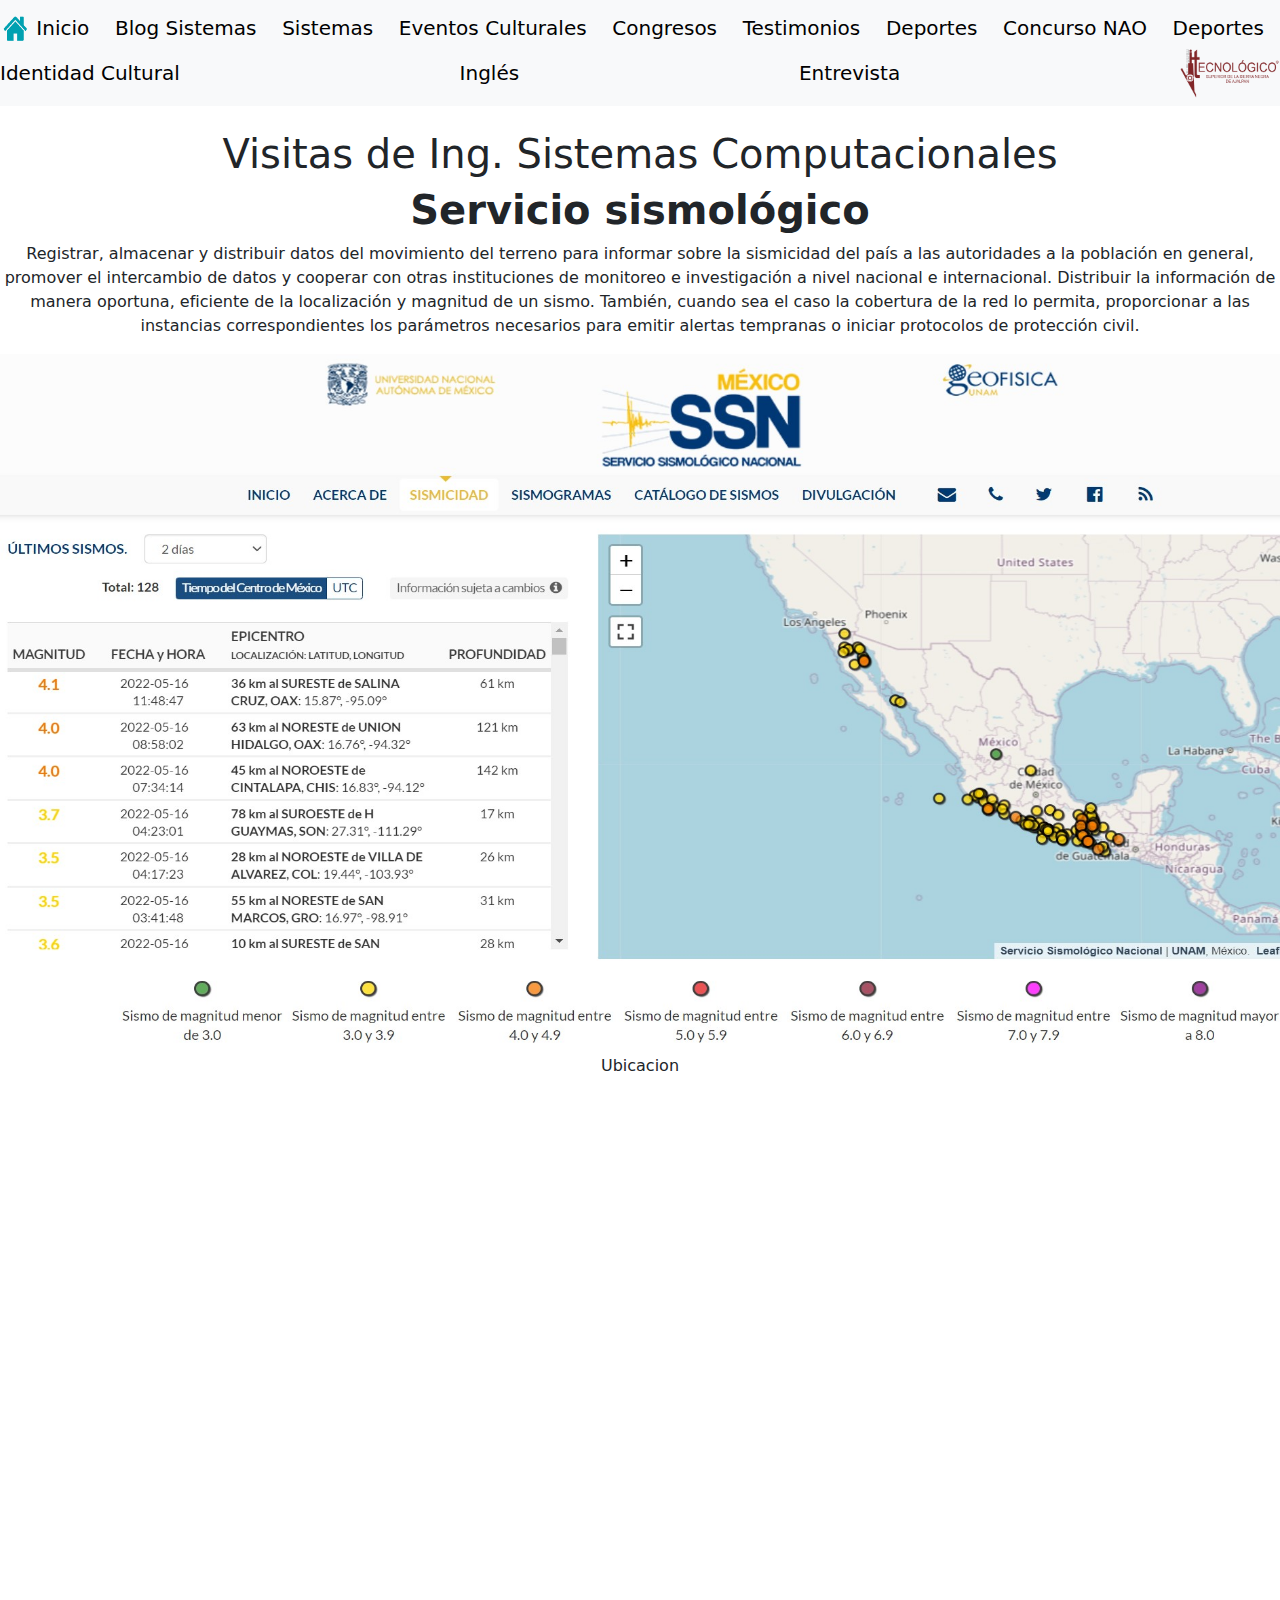
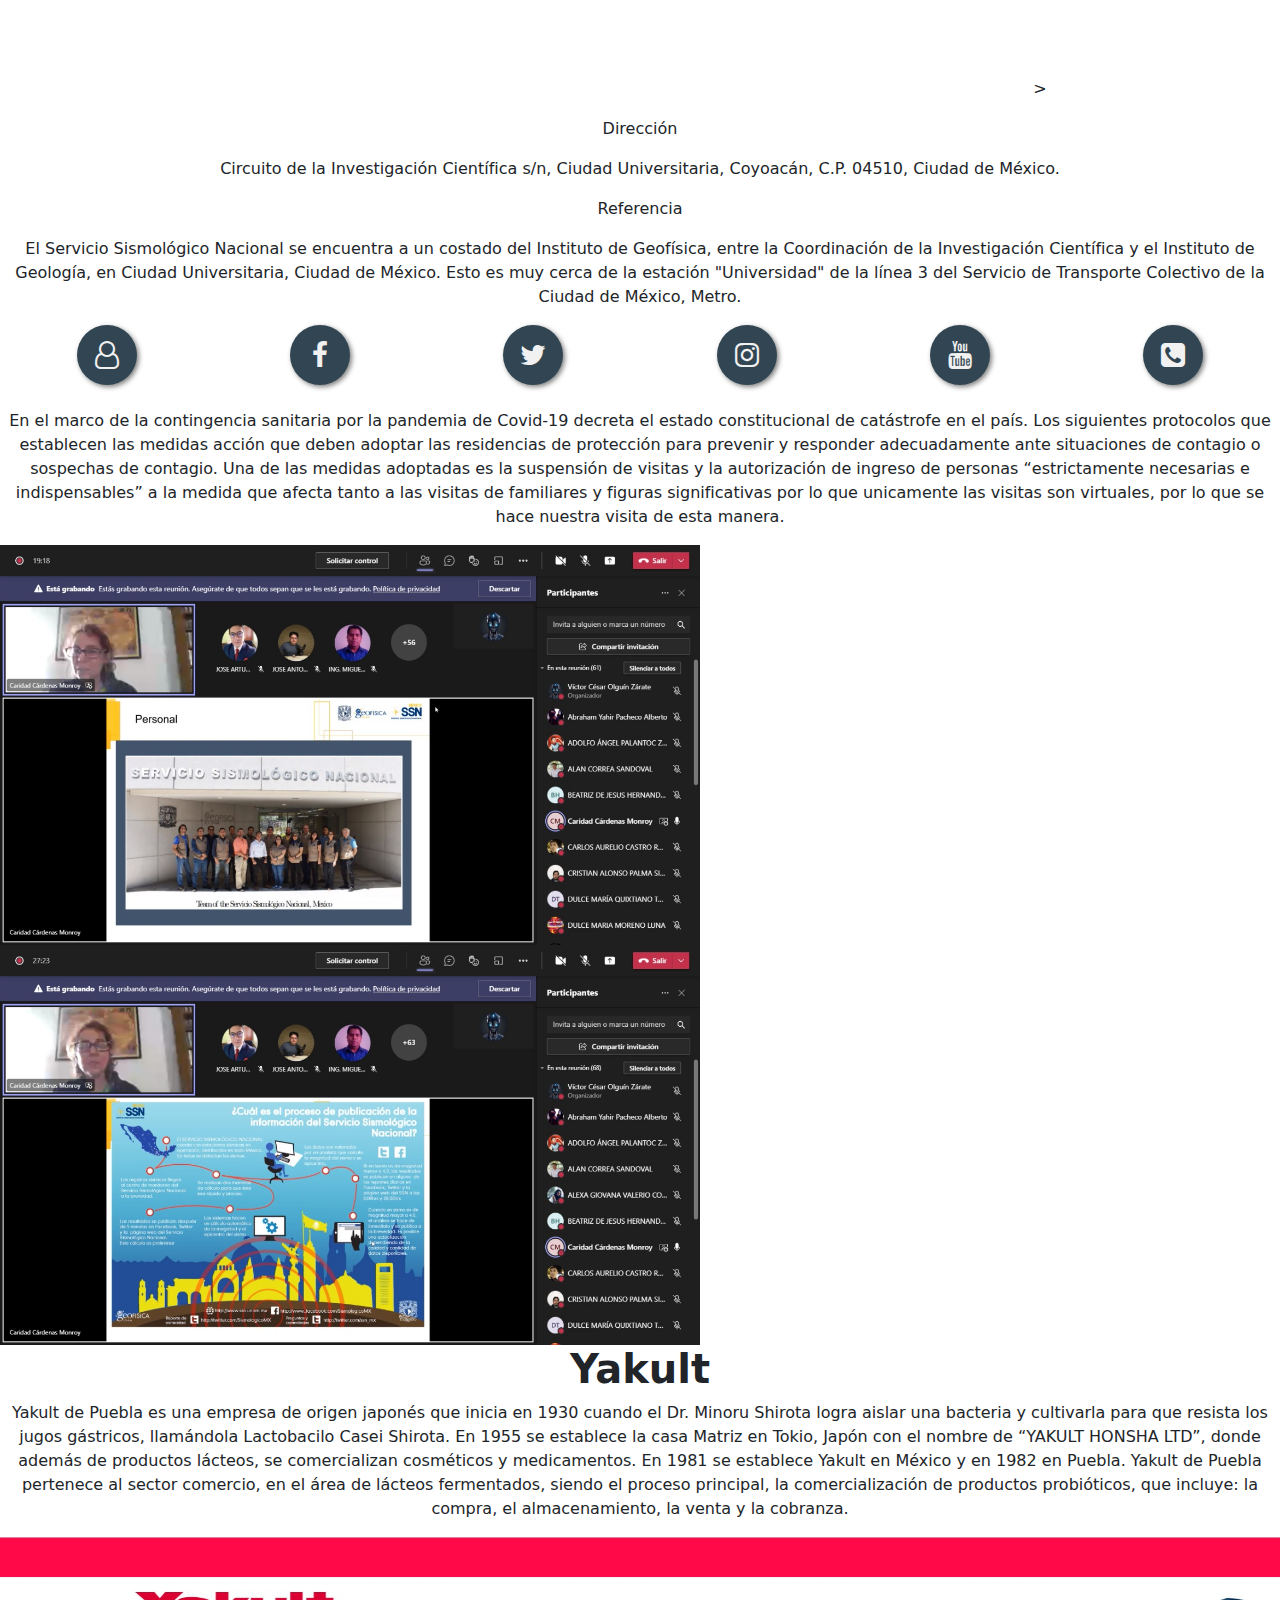
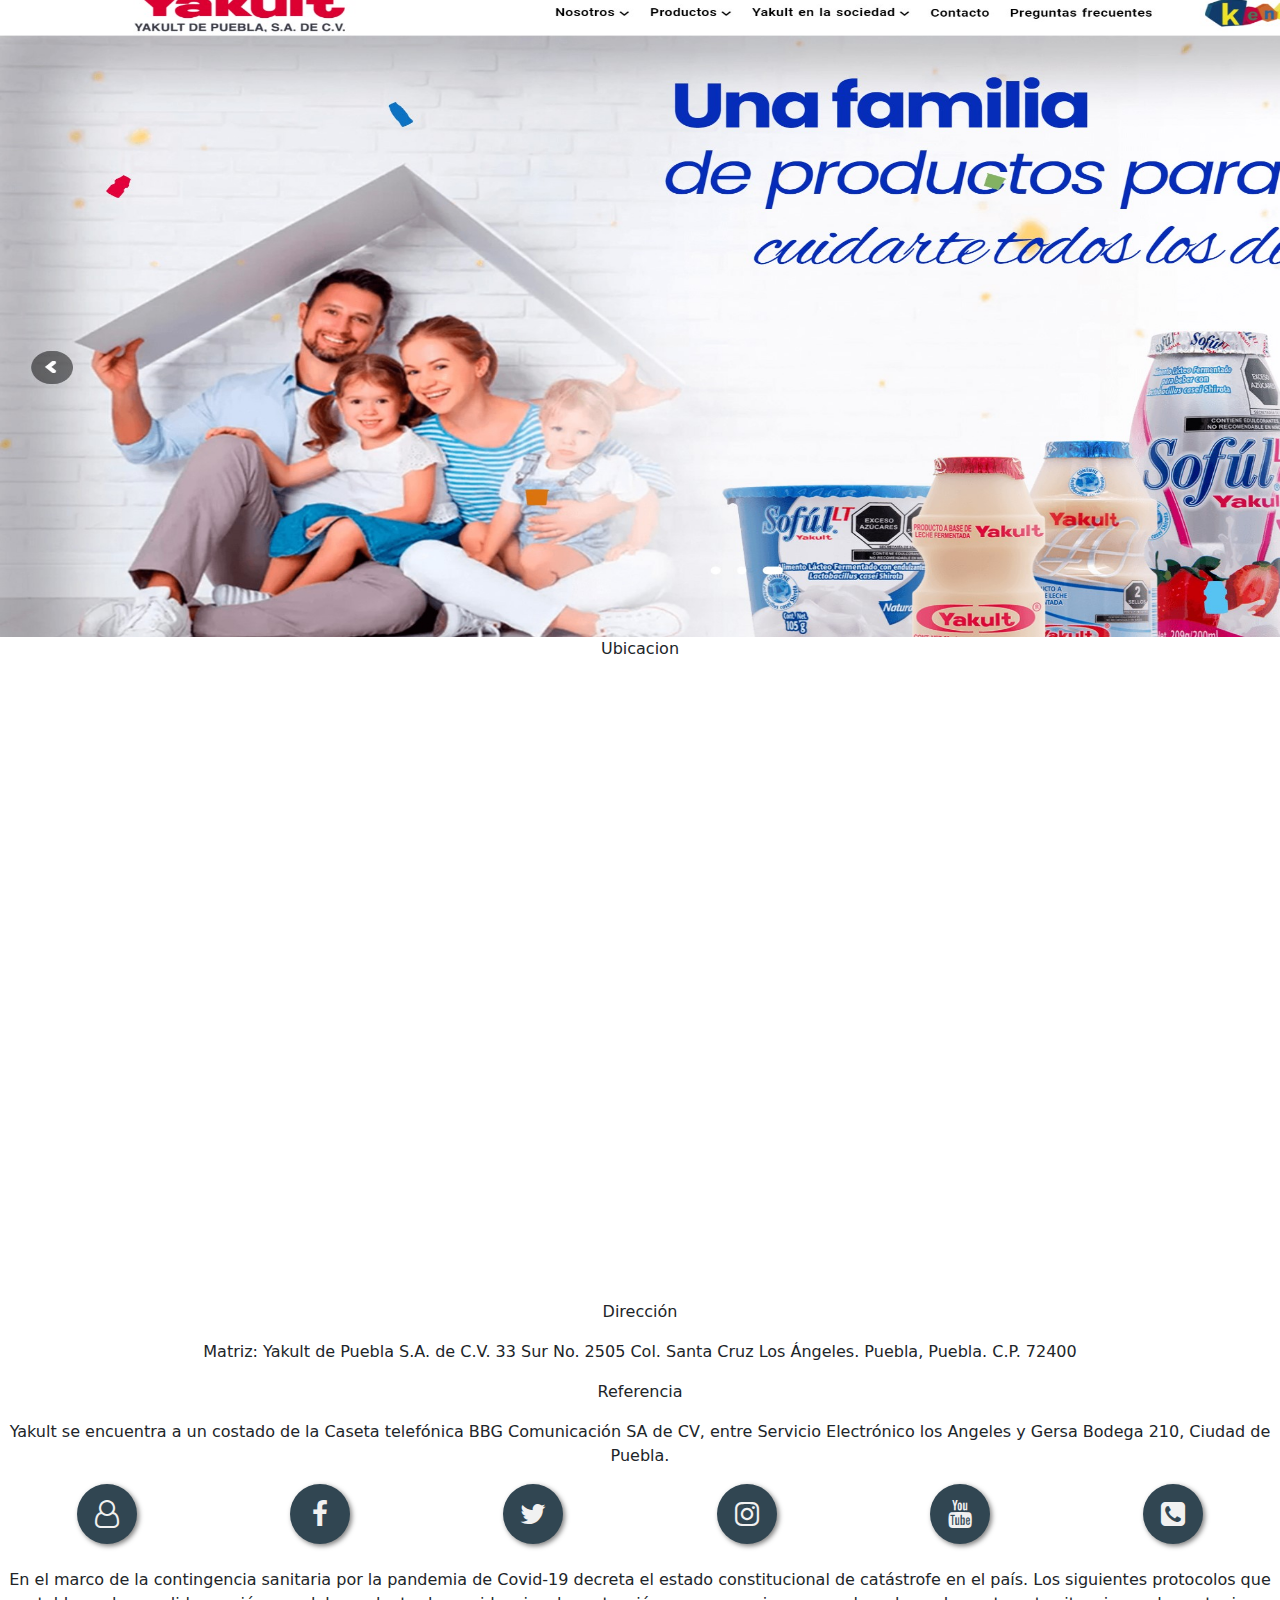
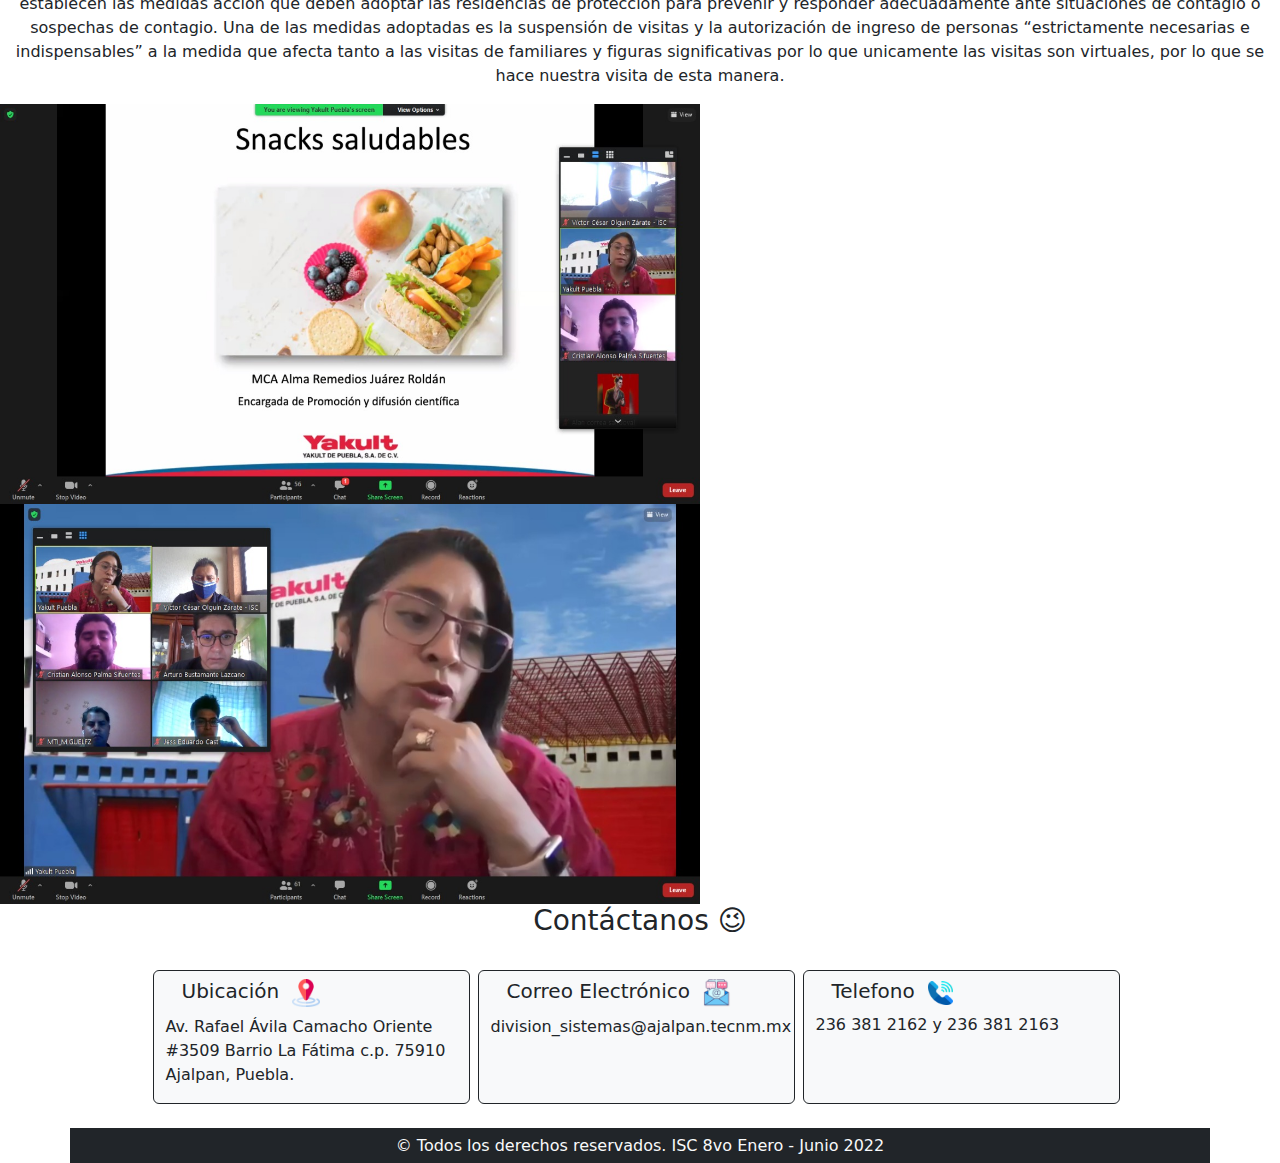
<file: pagina8.html>
<!DOCTYPE html>
<html lang="es">
<head>
    <meta charset="UTF-8">
    <meta http-equiv="X-UA-Compatible" content="IE=edge">
    <meta name="viewport" content="width=device-width, initial-scale=1.0">
    <link rel="shortcut icon" href="images/computadora-portatil.png" type="image/x-icon">
    <link href="https://cdn.jsdelivr.net/npm/bootstrap@5.0.0-beta2/dist/css/bootstrap.min.css" rel="stylesheet" integrity="sha384-BmbxuPwQa2lc/FVzBcNJ7UAyJxM6wuqIj61tLrc4wSX0szH/Ev+nYRRuWlolflfl" crossorigin="anonymous">    
    <script src="https://ajax.googleapis.com/ajax/libs/jquery/3.5.1/jquery.min.js"></script>
    <script src="https://maxcdn.bootstrapcdn.com/bootstrap/3.4.1/js/bootstrap.min.js"></script> 
    <link href="https://cdn.jsdelivr.net/npm/bootstrap@5.1.3/dist/css/bootstrap.min.css" rel="stylesheet">
    <script src="https://cdn.jsdelivr.net/npm/bootstrap@5.1.3/dist/js/bootstrap.bundle.min.js"></script>
        
    <link href="style.css" rel="stylesheet" type="text/css">
    <link href="secciones.css" rel="stylesheet" type="text/css">
    <title>Visitas de ISC</title>
</head>
<body id="content">

    <header>
      <nav class="navbar navbar-light bg-light">
        <a class="navbar-brand" href="index.html">
          <img src="images/boton_home_casa.png" width="30" height="30" class="d-inline-block align-top" alt="">
          Inicio
        </a>
        <a class="navbar-brand" href="pagina2.html">Blog Sistemas</a>
        <a class="navbar-brand" href="pagina3.html">Sistemas</a>
          <a class="navbar-brand" href="pagina4.html">Eventos Culturales</a>
        <a class="navbar-brand" href="pagina5.html">Congresos</a>
        <a class="navbar-brand" href="pagina6.html">Testimonios</a>
        <a class="navbar-brand" href="banana.html">Deportes</a>          
        <a class="navbar-brand" href="pagina7.html">Concurso NAO</a>
        <a class="navbar-brand" href="banana.html">Deportes</a>
            <a class="navbar-brand" href="Cultura.html">Identidad Cultural</a>
            <a class="navbar-brand" href="ingles.html">Inglés</a>
            <a class="navbar-brand" href="pagina10.html">Entrevista</a>
        <img src="images/tec.png" width="100" height="50" class="d-inline-block align-top" alt="">
        </nav>
    </header>
    <br>
      
    <div>
        <h1 class="text-center">Visitas de Ing. Sistemas Computacionales</h1>
    </div>
<div>
    <div class="clearfix">
      <h1 class="text-center"><b>Servicio sismológico</b></h1>
      <p class="text-center"> Registrar, almacenar y distribuir datos del movimiento del terreno para informar sobre la sismicidad del país a las autoridades a la población en general, promover el intercambio de datos y cooperar con otras instituciones de monitoreo e investigación a nivel nacional e internacional. Distribuir la información de manera oportuna, eficiente de la localización y magnitud de un sismo. También, cuando sea el caso la cobertura de la red lo permita, proporcionar a las instancias correspondientes los parámetros necesarios para emitir alertas tempranas o iniciar protocolos de protección civil. </p>
      <img src="images/ssn.jpg" width="1400" height="700" class="d-inline-block align-top" alt="">

      <p class="text-center"> Ubicacion</p>
      <p class="text-center"> <iframe src="https://www.google.com/maps/embed?pb=!1m18!1m12!1m3!1d3764.9777127645652!2d-99.1783770850404!3d19.32677338694461!2m3!1f0!2f0!3f0!3m2!1i1024!2i768!4f13.1!3m3!1m2!1s0x85ce001a671b3c7b%3A0x52949618376bf030!2sInstituto%20de%20Geof%C3%ADsica!5e0!3m2!1ses-419!2smx!4v1652740667654!5m2!1ses-419!2smx" width="800" height="600" style="border:0;" allowfullscreen="" loading="lazy" referrerpolicy="no-referrer-when-downgrade"></iframe>> </p>
      <p class="text-center"> Dirección</p>
      <p class="text-center"> Circuito de la Investigación Científica s/n, Ciudad Universitaria, Coyoacán, C.P. 04510, Ciudad de México.</p>
      <p class="text-center"> Referencia</p>
      <p class="text-center"> El Servicio Sismológico Nacional se encuentra a un costado del Instituto de Geofísica, entre la Coordinación de la Investigación Científica y el Instituto de Geología, en Ciudad Universitaria, Ciudad de México. Esto es muy cerca de la estación "Universidad" de la línea 3 del Servicio de Transporte Colectivo de la Ciudad de México, Metro.</p>
    </div>
    <head>
        <meta charset="UTF-8">
        <meta http-equiv="X-UA-Compatible" content="IE=edge">
        <meta name="viewport" content="width=device-width, initial-scale=1.0">
        <title>Boton animado para Redes Sociales</title>
        <link rel="stylesheet" href="https://stackpath.bootstrapcdn.com/font-awesome/4.7.0/css/font-awesome.min.css">
        <link rel="stylesheet" href="icono.css">
      </head>
      <body>
          <section class="buttons">
            <a href="https://mail.google.com/mail/u/0/#inbox?compose=CllgCJTGmSNtGsjHsmFWMWPJjjZpXmZnZspnCXwCVtpKPTWDBwlmXPsDzJCHLMLxPHxBwKKbdRL" class="fa fa-user-o"></a>
            <a href="https://www.facebook.com/SismologicoMX" class="fa fa-facebook"></a>
            <a href="https://twitter.com/SismologicoMX" class="fa fa-twitter"></a>
            <a href="https://www.instagram.com/sismologicomx/" class="fa fa-instagram"></a>
            <a href="https://www.youtube.com/watch?v=cEtloeI9Gs0" class="fa fa-youtube"></a>
            <a href="http://www.ssn.unam.mx/sismotel/" class="fa fa-phone-square"></a>
          </section>
      
      </body>
      <br>
      <p class="text-center"> En el marco de la contingencia sanitaria por la pandemia de Covid-19 decreta el estado constitucional de catástrofe en el país. Los siguientes protocolos que establecen las medidas acción que deben adoptar las residencias de
        protección para prevenir y responder adecuadamente ante situaciones de contagio o sospechas de contagio. Una de las medidas adoptadas es la suspensión de visitas y la autorización de ingreso de personas “estrictamente necesarias e indispensables” a la
        medida que afecta tanto a las visitas de familiares y figuras significativas por lo que unicamente las visitas son virtuales, por lo que se hace nuestra visita de esta manera. 
         </p>
      <img src="images/ssn1.0.jpg" width="700" height="400" class="d-inline-block align-top" alt="">
      <img src="images/ssn2.0.jpg" width="700" height="400" class="d-inline-block align-top" alt="">

      <div>
        <div class="clearfix">
          <h1 class="text-center"><b>Yakult</b></h1>
          <p class="text-center"> Yakult de Puebla es una empresa de origen japonés que inicia en 1930 cuando el Dr. Minoru Shirota logra aislar una bacteria y cultivarla para que resista los jugos gástricos, llamándola Lactobacilo Casei Shirota. En 1955 se establece la casa Matriz en Tokio, 
            Japón con el nombre de “YAKULT HONSHA LTD”, donde además de productos lácteos, se comercializan cosméticos y medicamentos. En 1981 se establece Yakult en México y en 1982 en Puebla. Yakult de Puebla pertenece al sector comercio, en el área de lácteos fermentados, siendo el 
            proceso principal, la comercialización de productos probióticos, que incluye: la compra, el almacenamiento, la venta y la cobranza. 
             </p>
          <img src="images/yakult.jpg" width="1500" height="700" class="d-inline-block align-top" alt="">
    
          <p class="text-center"> Ubicacion</p>
          <p class="text-center"> <iframe src="https://www.google.com/maps/embed?pb=!1m14!1m8!1m3!1d15085.517463234959!2d-98.228798!3d19.047051!3m2!1i1024!2i768!4f13.1!3m3!1m2!1s0x0%3A0x89d4dace0816e5b7!2sYakult%20de%20Puebla%20S.A.%20de%20C.V.!5e0!3m2!1ses!2smx!4v1653233991936!5m2!1ses!2smx" width="800" height="600" style="border:0;" allowfullscreen="" loading="lazy" referrerpolicy="no-referrer-when-downgrade"></iframe> </p>
          <p class="text-center"> Dirección</p>
          <p class="text-center"> Matriz: Yakult de Puebla S.A. de C.V. 33 Sur No. 2505 Col. Santa Cruz Los Ángeles. Puebla, Puebla. C.P. 72400</p>
          <p class="text-center"> Referencia</p>
          <p class="text-center"> Yakult se encuentra a un costado de la Caseta telefónica BBG Comunicación SA de CV, entre Servicio Electrónico los Angeles y Gersa Bodega 210, Ciudad de Puebla.</p>
        </div>
        <head>
            <meta charset="UTF-8">
            <meta http-equiv="X-UA-Compatible" content="IE=edge">
            <meta name="viewport" content="width=device-width, initial-scale=1.0">
            <title>Boton animado para Redes Sociales</title>
            <link rel="stylesheet" href="https://stackpath.bootstrapcdn.com/font-awesome/4.7.0/css/font-awesome.min.css">
            <link rel="stylesheet" href="icono.css">
          </head>
          <body>
              <section class="buttons">
                <a href="https://www.yakult.com.mx/contacto/" class="fa fa-user-o"></a>
                <a href="https://www.facebook.com/YakultPuebla/" class="fa fa-facebook"></a>
                <a href="https://twitter.com/yakultpuebla" class="fa fa-twitter"></a>
                <a href="https://www.instagram.com/yakultpuebla/?hl=es" class="fa fa-instagram"></a>
                <a href="https://www.youtube.com/channel/UC4H11ek8O1ZDLjElI59FjhQ" class="fa fa-youtube"></a>
                <a href="https://www.yakultpuebla.com.mx/contacto/" class="fa fa-phone-square"></a>
              </section>
          
          </body>
          <br>
          <p class="text-center"> En el marco de la contingencia sanitaria por la pandemia de Covid-19 decreta el estado constitucional de catástrofe en el país. Los siguientes protocolos que establecen las medidas acción que deben adoptar las residencias de
            protección para prevenir y responder adecuadamente ante situaciones de contagio o sospechas de contagio. Una de las medidas adoptadas es la suspensión de visitas y la autorización de ingreso de personas “estrictamente necesarias e indispensables” a la
            medida que afecta tanto a las visitas de familiares y figuras significativas por lo que unicamente las visitas son virtuales, por lo que se hace nuestra visita de esta manera. 
             </p>
          <img src="images/yakult1.0.jpg" width="700" height="400" class="d-inline-block align-top" alt="">
          <img src="images/yakult2.0.jpg" width="700" height="400" class="d-inline-block align-top" alt="">

	<br>
	<main>
	<footer>
		<div class="container">
			<h3 class="text-center">Contáctanos &#128521;</h3>
			<br>
			<div class="row justify-content-center">
				<div class="col-md-3 bg-light border border-dark me-2 rounded">
					<div class="p-2">
						<h5 class="p-2 d-inline">Ubicación</h4>
						<img style="max-width: 10%;" src="images/ubicacion.png" alt="Ubicacion">
					</div>
					<p>Av. Rafael Ávila Camacho Oriente #3509 Barrio La Fátima c.p. 75910 Ajalpan, Puebla.</p>
				</div>
				<div class="col-md-3 bg-light border border-dark me-2 rounded">
					<div class="p-2">
						<h5 class="p-2 d-inline">Correo Electrónico</h5>
						<img style="max-width: 10%;" src="images/correos-electronicos.png" alt="Correo Electrónico">
					</div>
					<p>division_sistemas@ajalpan.tecnm.mx</p>
				</div>
				<div class="col-md-3 bg-light border border-dark me-2 rounded">
					<div class="p-2">
						<h5 class="p-2 d-inline">Telefono</h5>
						<img style="max-width: 9%;" src="images/llamada-telefonica.png" alt="Telefono">
					</div>
					<p>236 381 2162 y 236 381 2163</p>
				</div>
			</div>
			<br>
			<div class="bg-dark">
				<h6 class="text-center text-light p-2 mb-0">© Todos los derechos reservados. ISC 8vo Enero - Junio 2022</h6>
			</div>
		</div>
	</footer>
	<script src="https://cdn.jsdelivr.net/npm/bootstrap@5.0.0-beta2/dist/js/bootstrap.bundle.min.js" integrity="sha384-b5kHyXgcpbZJO/tY9Ul7kGkf1S0CWuKcCD38l8YkeH8z8QjE0GmW1gYU5S9FOnJ0" crossorigin="anonymous"></script>
    <script src="https://cdn.jsdelivr.net/npm/@popperjs/core@2.6.0/dist/umd/popper.min.js" integrity="sha384-KsvD1yqQ1/1+IA7gi3P0tyJcT3vR+NdBTt13hSJ2lnve8agRGXTTyNaBYmCR/Nwi" crossorigin="anonymous"></script>
    <script src="https://cdn.jsdelivr.net/npm/bootstrap@5.0.0-beta2/dist/js/bootstrap.min.js" integrity="sha384-nsg8ua9HAw1y0W1btsyWgBklPnCUAFLuTMS2G72MMONqmOymq585AcH49TLBQObG" crossorigin="anonymous"></script>
</body>
</html>
</file>
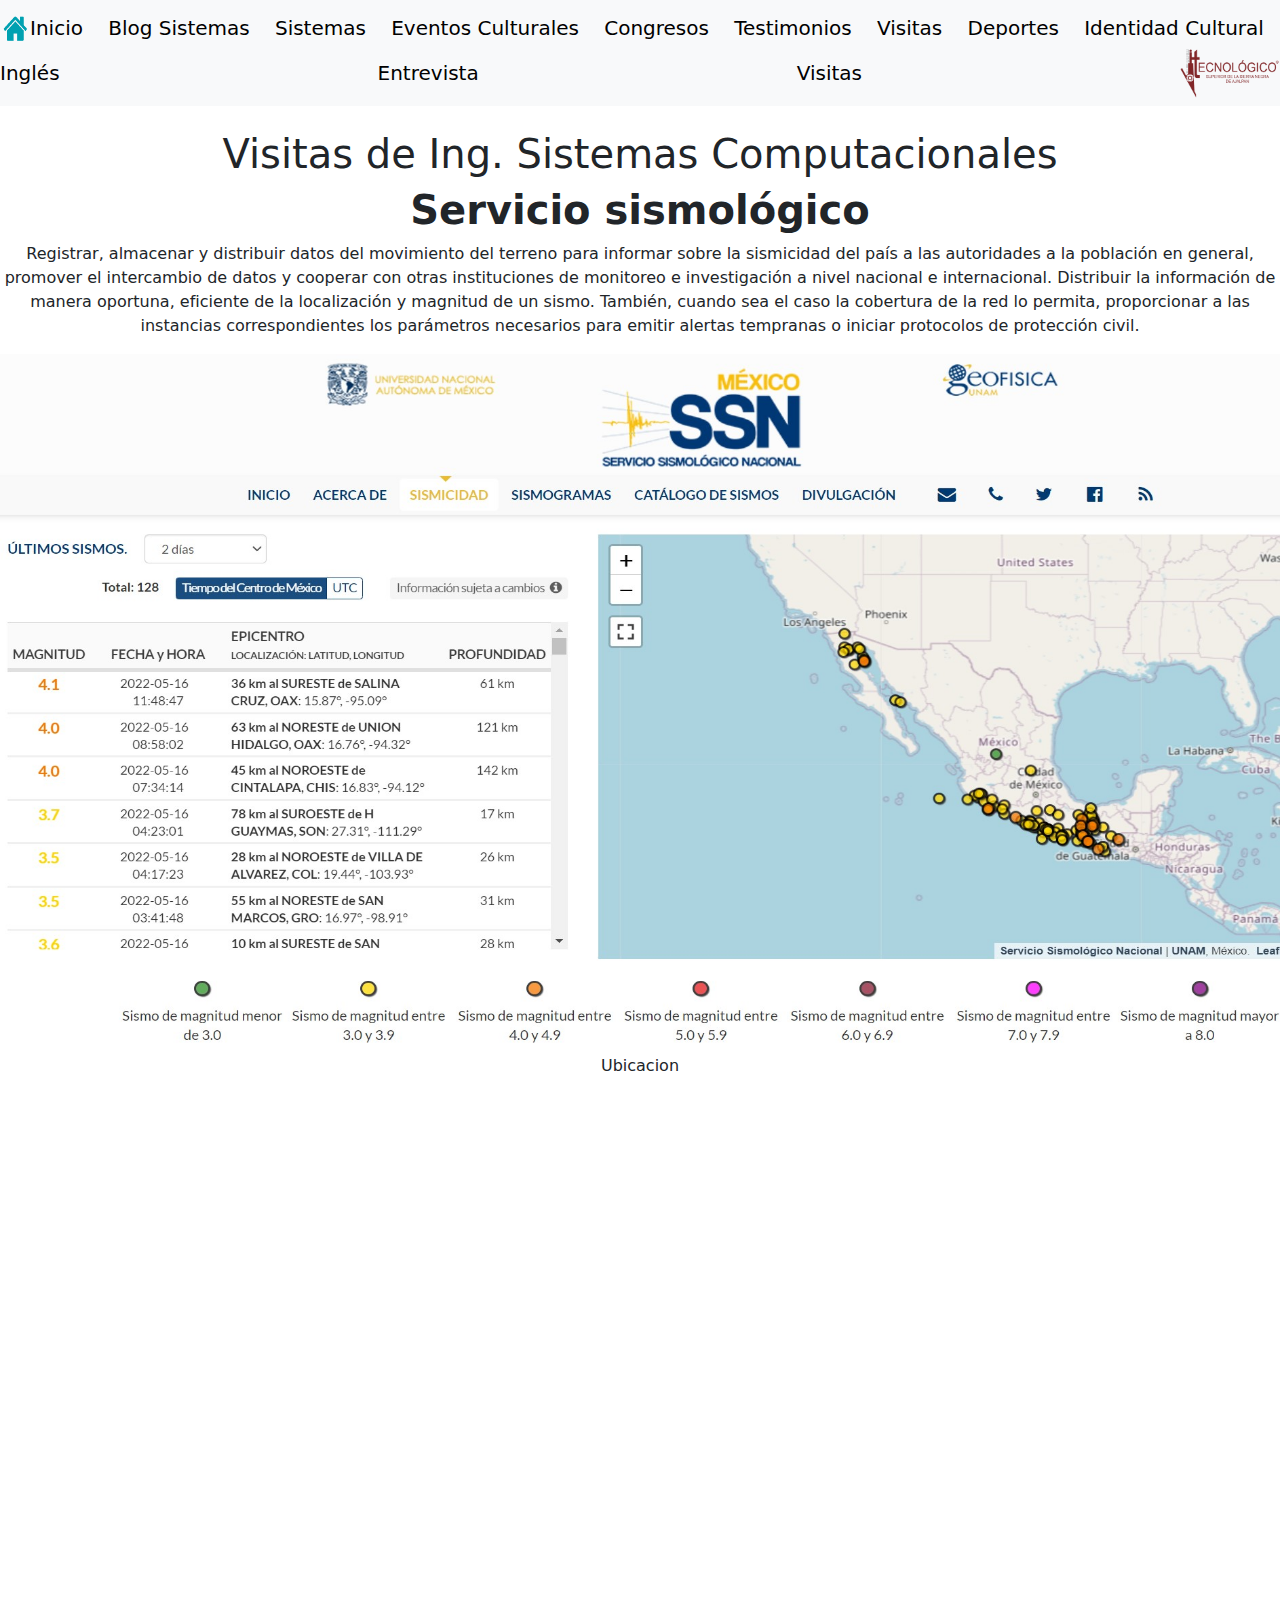
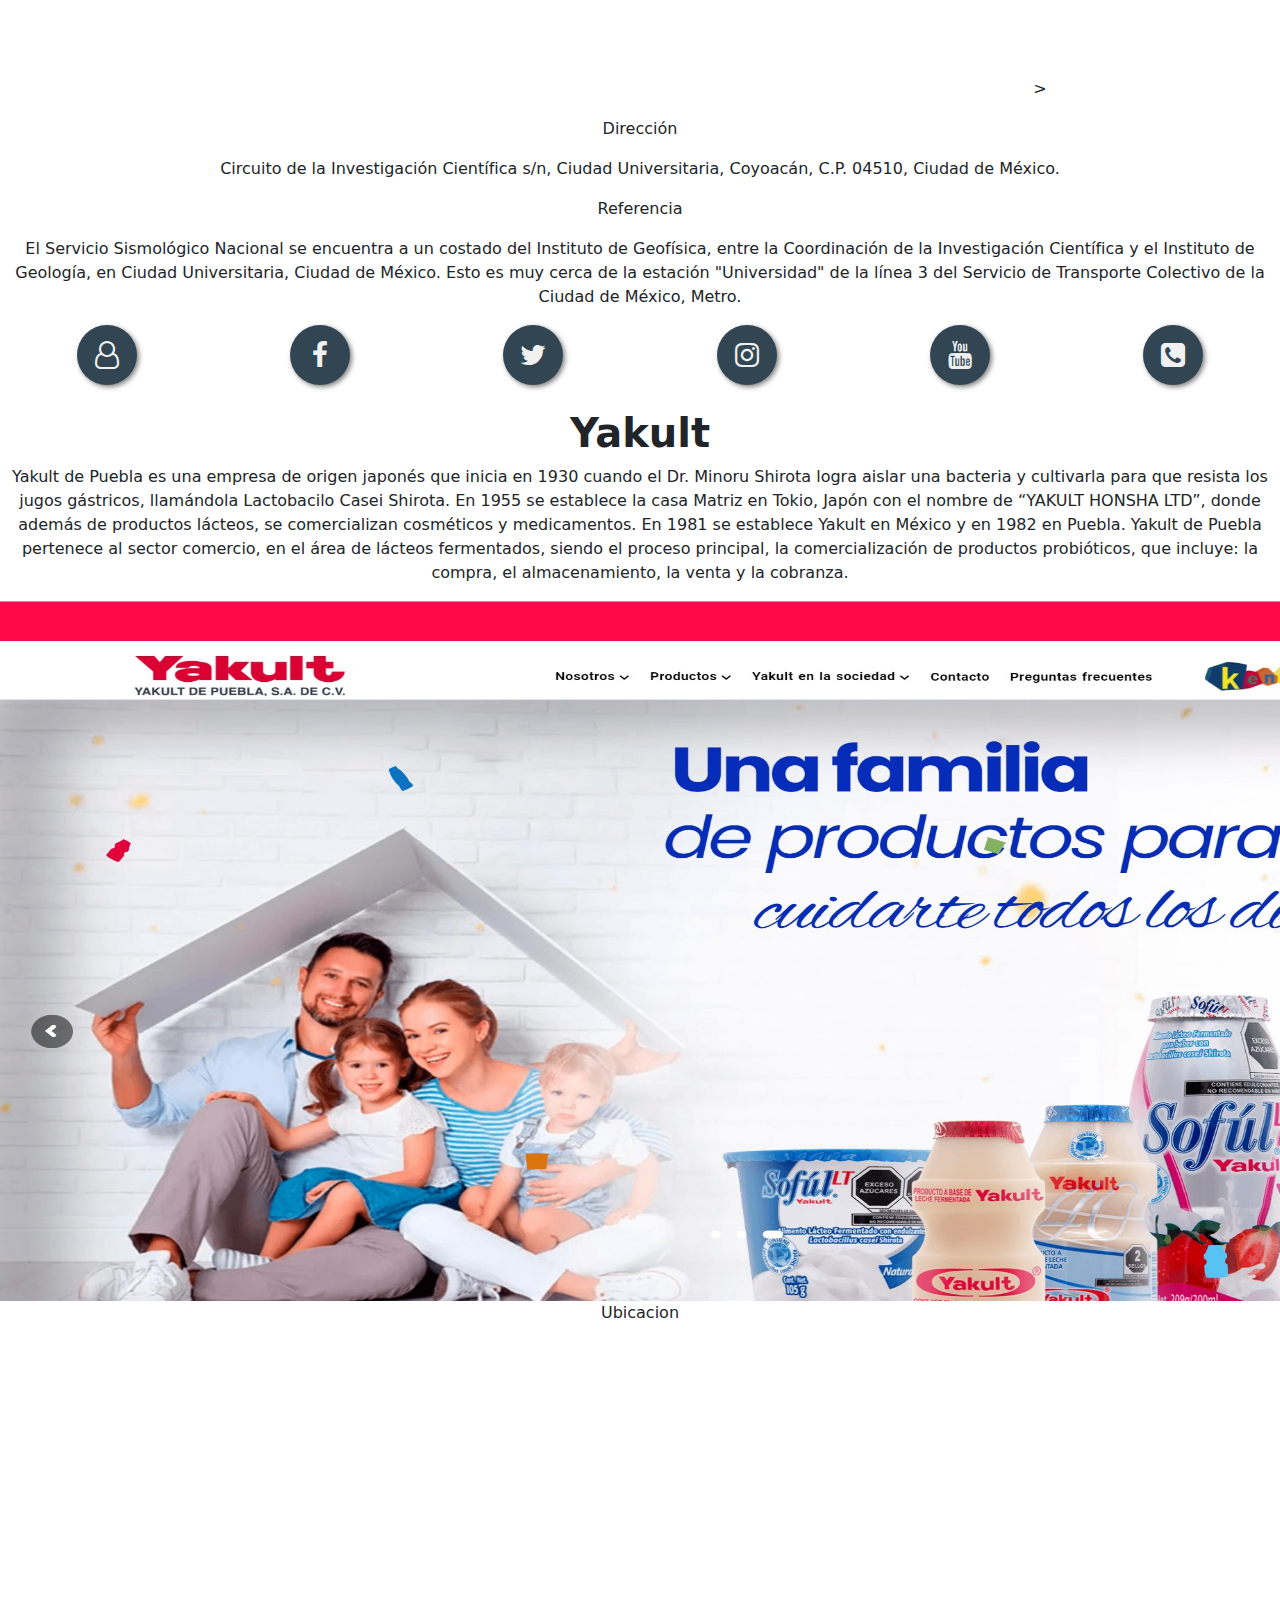
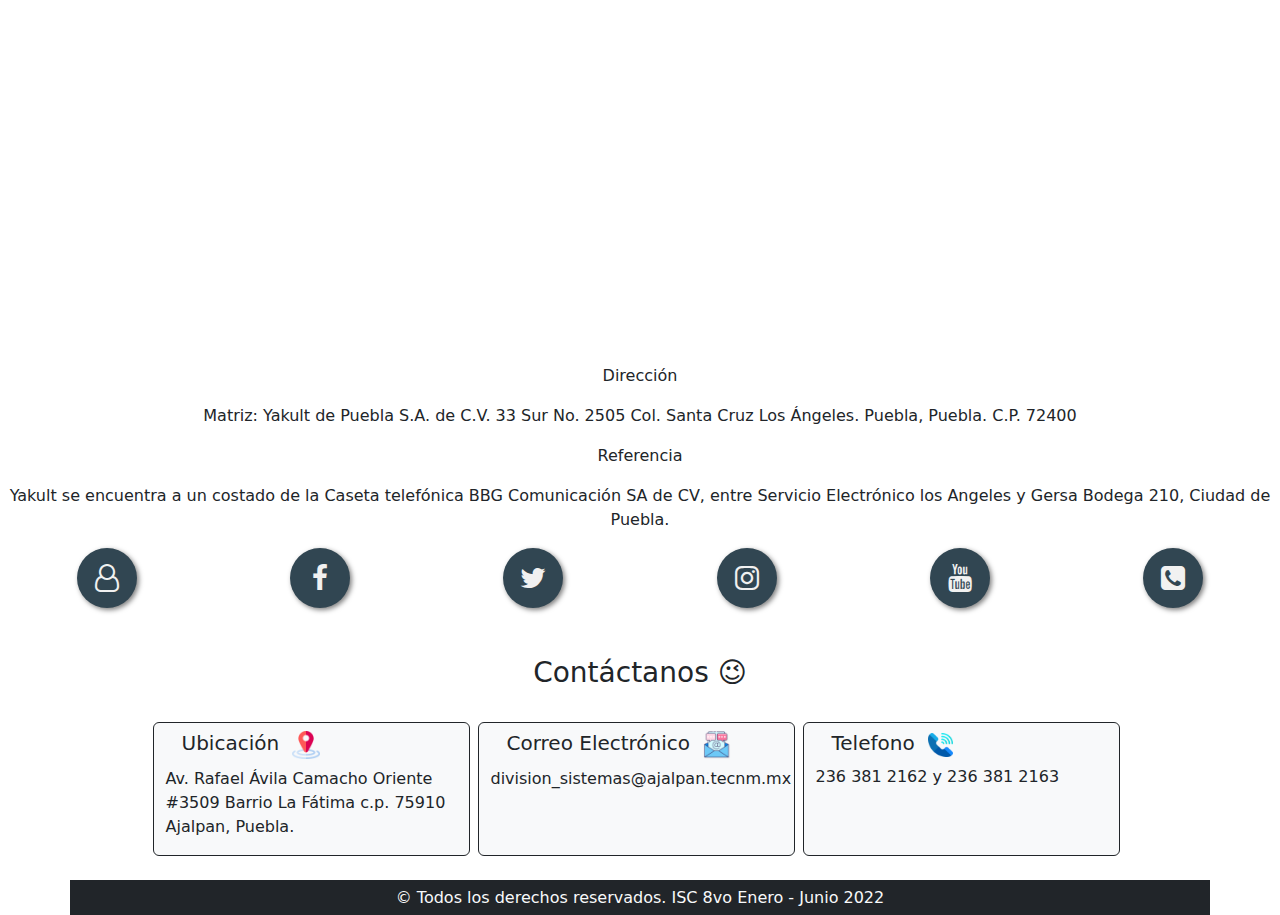
<file: visit.html>
<!DOCTYPE html>
<html lang="es">
<head>
    <meta charset="UTF-8">
    <meta http-equiv="X-UA-Compatible" content="IE=edge">
    <meta name="viewport" content="width=device-width, initial-scale=1.0">
    <link rel="shortcut icon" href="images/computadora-portatil.png" type="image/x-icon">
    <link href="https://cdn.jsdelivr.net/npm/bootstrap@5.0.0-beta2/dist/css/bootstrap.min.css" rel="stylesheet" integrity="sha384-BmbxuPwQa2lc/FVzBcNJ7UAyJxM6wuqIj61tLrc4wSX0szH/Ev+nYRRuWlolflfl" crossorigin="anonymous">    
    <script src="https://ajax.googleapis.com/ajax/libs/jquery/3.5.1/jquery.min.js"></script>
    <script src="https://maxcdn.bootstrapcdn.com/bootstrap/3.4.1/js/bootstrap.min.js"></script> 
    <link href="https://cdn.jsdelivr.net/npm/bootstrap@5.1.3/dist/css/bootstrap.min.css" rel="stylesheet">
    <script src="https://cdn.jsdelivr.net/npm/bootstrap@5.1.3/dist/js/bootstrap.bundle.min.js"></script>
        
    <link href="style.css" rel="stylesheet" type="text/css">
    <link href="secciones.css" rel="stylesheet" type="text/css">
    <title>Visitas de ISC</title>
</head>
<body id="content">

    <header>
      <nav class="navbar navbar-light bg-light">
        <a class="navbar-brand" href="index.html">
            <img src="images/boton_home_casa.png" width="30" height="30" class="d-inline-block align-top" alt="">Inicio</a>
        <a class="navbar-brand" href="pagina2.html">Blog Sistemas</a>
        <a class="navbar-brand" href="pagina3.html">Sistemas</a>
        <a class="navbar-brand" href="pagina4.html">Eventos Culturales</a>
        <a class="navbar-brand" href="pagina5.html">Congresos</a>
        <a class="navbar-brand" href="pagina6.html">Testimonios</a>
        <a class="navbar-brand" href="pagina7.html">Visitas</a>
        <a class="navbar-brand" href="banana.html">Deportes</a>
        <a class="navbar-brand" href="Cultura.html">Identidad Cultural</a>
        <a class="navbar-brand" href="ingles.html">Inglés</a>
        <a class="navbar-brand" href="pagina10.html">Entrevista</a>
        <a class="navbar-brand" href="visit.html">Visitas</a>
        <img src="images/tec.png" width="100" height="50" class="d-inline-block align-top" alt="">
        </nav>
    </header>
    <br>
      
    <div>
        <h1 class="text-center">Visitas de Ing. Sistemas Computacionales</h1>
    </div>
<div>
    <div class="clearfix">
      <h1 class="text-center"><b>Servicio sismológico</b></h1>
      <p class="text-center"> Registrar, almacenar y distribuir datos del movimiento del terreno para informar sobre la sismicidad del país a las autoridades a la población en general, promover el intercambio de datos y cooperar con otras instituciones de monitoreo e investigación a nivel nacional e internacional. Distribuir la información de manera oportuna, eficiente de la localización y magnitud de un sismo. También, cuando sea el caso la cobertura de la red lo permita, proporcionar a las instancias correspondientes los parámetros necesarios para emitir alertas tempranas o iniciar protocolos de protección civil. </p>
      <img src="images/ssn.jpg" width="1400" height="700" class="d-inline-block align-top" alt="">

      <p class="text-center"> Ubicacion</p>
      <p class="text-center"> <iframe src="https://www.google.com/maps/embed?pb=!1m18!1m12!1m3!1d3764.9777127645652!2d-99.1783770850404!3d19.32677338694461!2m3!1f0!2f0!3f0!3m2!1i1024!2i768!4f13.1!3m3!1m2!1s0x85ce001a671b3c7b%3A0x52949618376bf030!2sInstituto%20de%20Geof%C3%ADsica!5e0!3m2!1ses-419!2smx!4v1652740667654!5m2!1ses-419!2smx" width="800" height="600" style="border:0;" allowfullscreen="" loading="lazy" referrerpolicy="no-referrer-when-downgrade"></iframe>> </p>
      <p class="text-center"> Dirección</p>
      <p class="text-center"> Circuito de la Investigación Científica s/n, Ciudad Universitaria, Coyoacán, C.P. 04510, Ciudad de México.</p>
      <p class="text-center"> Referencia</p>
      <p class="text-center"> El Servicio Sismológico Nacional se encuentra a un costado del Instituto de Geofísica, entre la Coordinación de la Investigación Científica y el Instituto de Geología, en Ciudad Universitaria, Ciudad de México. Esto es muy cerca de la estación "Universidad" de la línea 3 del Servicio de Transporte Colectivo de la Ciudad de México, Metro.</p>
    </div>
    <head>
        <meta charset="UTF-8">
        <meta http-equiv="X-UA-Compatible" content="IE=edge">
        <meta name="viewport" content="width=device-width, initial-scale=1.0">
        <title>Boton animado para Redes Sociales</title>
        <link rel="stylesheet" href="https://stackpath.bootstrapcdn.com/font-awesome/4.7.0/css/font-awesome.min.css">
        <link rel="stylesheet" href="icono.css">
      </head>
      <body>
          <section class="buttons">
            <a href="https://mail.google.com/mail/u/0/#inbox?compose=CllgCJTGmSNtGsjHsmFWMWPJjjZpXmZnZspnCXwCVtpKPTWDBwlmXPsDzJCHLMLxPHxBwKKbdRL" class="fa fa-user-o"></a>
            <a href="https://www.facebook.com/SismologicoMX" class="fa fa-facebook"></a>
            <a href="https://twitter.com/SismologicoMX" class="fa fa-twitter"></a>
            <a href="https://www.instagram.com/sismologicomx/" class="fa fa-instagram"></a>
            <a href="https://www.youtube.com/watch?v=cEtloeI9Gs0" class="fa fa-youtube"></a>
            <a href="http://www.ssn.unam.mx/sismotel/" class="fa fa-phone-square"></a>
          </section>
      
      </body>
      <br>
      <div>
        <div class="clearfix">
          <h1 class="text-center"><b>Yakult</b></h1>
          <p class="text-center"> Yakult de Puebla es una empresa de origen japonés que inicia en 1930 cuando el Dr. Minoru Shirota logra aislar una bacteria y cultivarla para que resista los jugos gástricos, llamándola Lactobacilo Casei Shirota. En 1955 se establece la casa Matriz en Tokio, 
            Japón con el nombre de “YAKULT HONSHA LTD”, donde además de productos lácteos, se comercializan cosméticos y medicamentos. En 1981 se establece Yakult en México y en 1982 en Puebla. Yakult de Puebla pertenece al sector comercio, en el área de lácteos fermentados, siendo el 
            proceso principal, la comercialización de productos probióticos, que incluye: la compra, el almacenamiento, la venta y la cobranza. 
             </p>
          <img src="images/yakult.jpg" width="1500" height="700" class="d-inline-block align-top" alt="">
    
          <p class="text-center"> Ubicacion</p>
          <p class="text-center"> <iframe src="https://www.google.com/maps/embed?pb=!1m14!1m8!1m3!1d15085.517463234959!2d-98.228798!3d19.047051!3m2!1i1024!2i768!4f13.1!3m3!1m2!1s0x0%3A0x89d4dace0816e5b7!2sYakult%20de%20Puebla%20S.A.%20de%20C.V.!5e0!3m2!1ses!2smx!4v1653233991936!5m2!1ses!2smx" width="800" height="600" style="border:0;" allowfullscreen="" loading="lazy" referrerpolicy="no-referrer-when-downgrade"></iframe> </p>
          <p class="text-center"> Dirección</p>
          <p class="text-center"> Matriz: Yakult de Puebla S.A. de C.V. 33 Sur No. 2505 Col. Santa Cruz Los Ángeles. Puebla, Puebla. C.P. 72400</p>
          <p class="text-center"> Referencia</p>
          <p class="text-center"> Yakult se encuentra a un costado de la Caseta telefónica BBG Comunicación SA de CV, entre Servicio Electrónico los Angeles y Gersa Bodega 210, Ciudad de Puebla.</p>
        </div>
        <head>
            <meta charset="UTF-8">
            <meta http-equiv="X-UA-Compatible" content="IE=edge">
            <meta name="viewport" content="width=device-width, initial-scale=1.0">
            <title>Boton animado para Redes Sociales</title>
            <link rel="stylesheet" href="https://stackpath.bootstrapcdn.com/font-awesome/4.7.0/css/font-awesome.min.css">
            <link rel="stylesheet" href="icono.css">
          </head>
          <body>
              <section class="buttons">
                <a href="https://www.yakult.com.mx/contacto/" class="fa fa-user-o"></a>
                <a href="https://www.facebook.com/YakultPuebla/" class="fa fa-facebook"></a>
                <a href="https://twitter.com/yakultpuebla" class="fa fa-twitter"></a>
                <a href="https://www.instagram.com/yakultpuebla/?hl=es" class="fa fa-instagram"></a>
                <a href="https://www.youtube.com/channel/UC4H11ek8O1ZDLjElI59FjhQ" class="fa fa-youtube"></a>
                <a href="https://www.yakultpuebla.com.mx/contacto/" class="fa fa-phone-square"></a>
              </section>
          
          </body>
          <br>
	<br>
	<main>
	<footer>
		<div class="container">
			<h3 class="text-center">Contáctanos &#128521;</h3>
			<br>
			<div class="row justify-content-center">
				<div class="col-md-3 bg-light border border-dark me-2 rounded">
					<div class="p-2">
						<h5 class="p-2 d-inline">Ubicación</h4>
						<img style="max-width: 10%;" src="images/ubicacion.png" alt="Ubicacion">
					</div>
					<p>Av. Rafael Ávila Camacho Oriente #3509 Barrio La Fátima c.p. 75910 Ajalpan, Puebla.</p>
				</div>
				<div class="col-md-3 bg-light border border-dark me-2 rounded">
					<div class="p-2">
						<h5 class="p-2 d-inline">Correo Electrónico</h5>
						<img style="max-width: 10%;" src="images/correos-electronicos.png" alt="Correo Electrónico">
					</div>
					<p>division_sistemas@ajalpan.tecnm.mx</p>
				</div>
				<div class="col-md-3 bg-light border border-dark me-2 rounded">
					<div class="p-2">
						<h5 class="p-2 d-inline">Telefono</h5>
						<img style="max-width: 9%;" src="images/llamada-telefonica.png" alt="Telefono">
					</div>
					<p>236 381 2162 y 236 381 2163</p>
				</div>
			</div>
			<br>
			<div class="bg-dark">
				<h6 class="text-center text-light p-2 mb-0">© Todos los derechos reservados. ISC 8vo Enero - Junio 2022</h6>
			</div>
		</div>
	</footer>
	<script src="https://cdn.jsdelivr.net/npm/bootstrap@5.0.0-beta2/dist/js/bootstrap.bundle.min.js" integrity="sha384-b5kHyXgcpbZJO/tY9Ul7kGkf1S0CWuKcCD38l8YkeH8z8QjE0GmW1gYU5S9FOnJ0" crossorigin="anonymous"></script>
    <script src="https://cdn.jsdelivr.net/npm/@popperjs/core@2.6.0/dist/umd/popper.min.js" integrity="sha384-KsvD1yqQ1/1+IA7gi3P0tyJcT3vR+NdBTt13hSJ2lnve8agRGXTTyNaBYmCR/Nwi" crossorigin="anonymous"></script>
    <script src="https://cdn.jsdelivr.net/npm/bootstrap@5.0.0-beta2/dist/js/bootstrap.min.js" integrity="sha384-nsg8ua9HAw1y0W1btsyWgBklPnCUAFLuTMS2G72MMONqmOymq585AcH49TLBQObG" crossorigin="anonymous"></script>
</body>
</html>
</file>
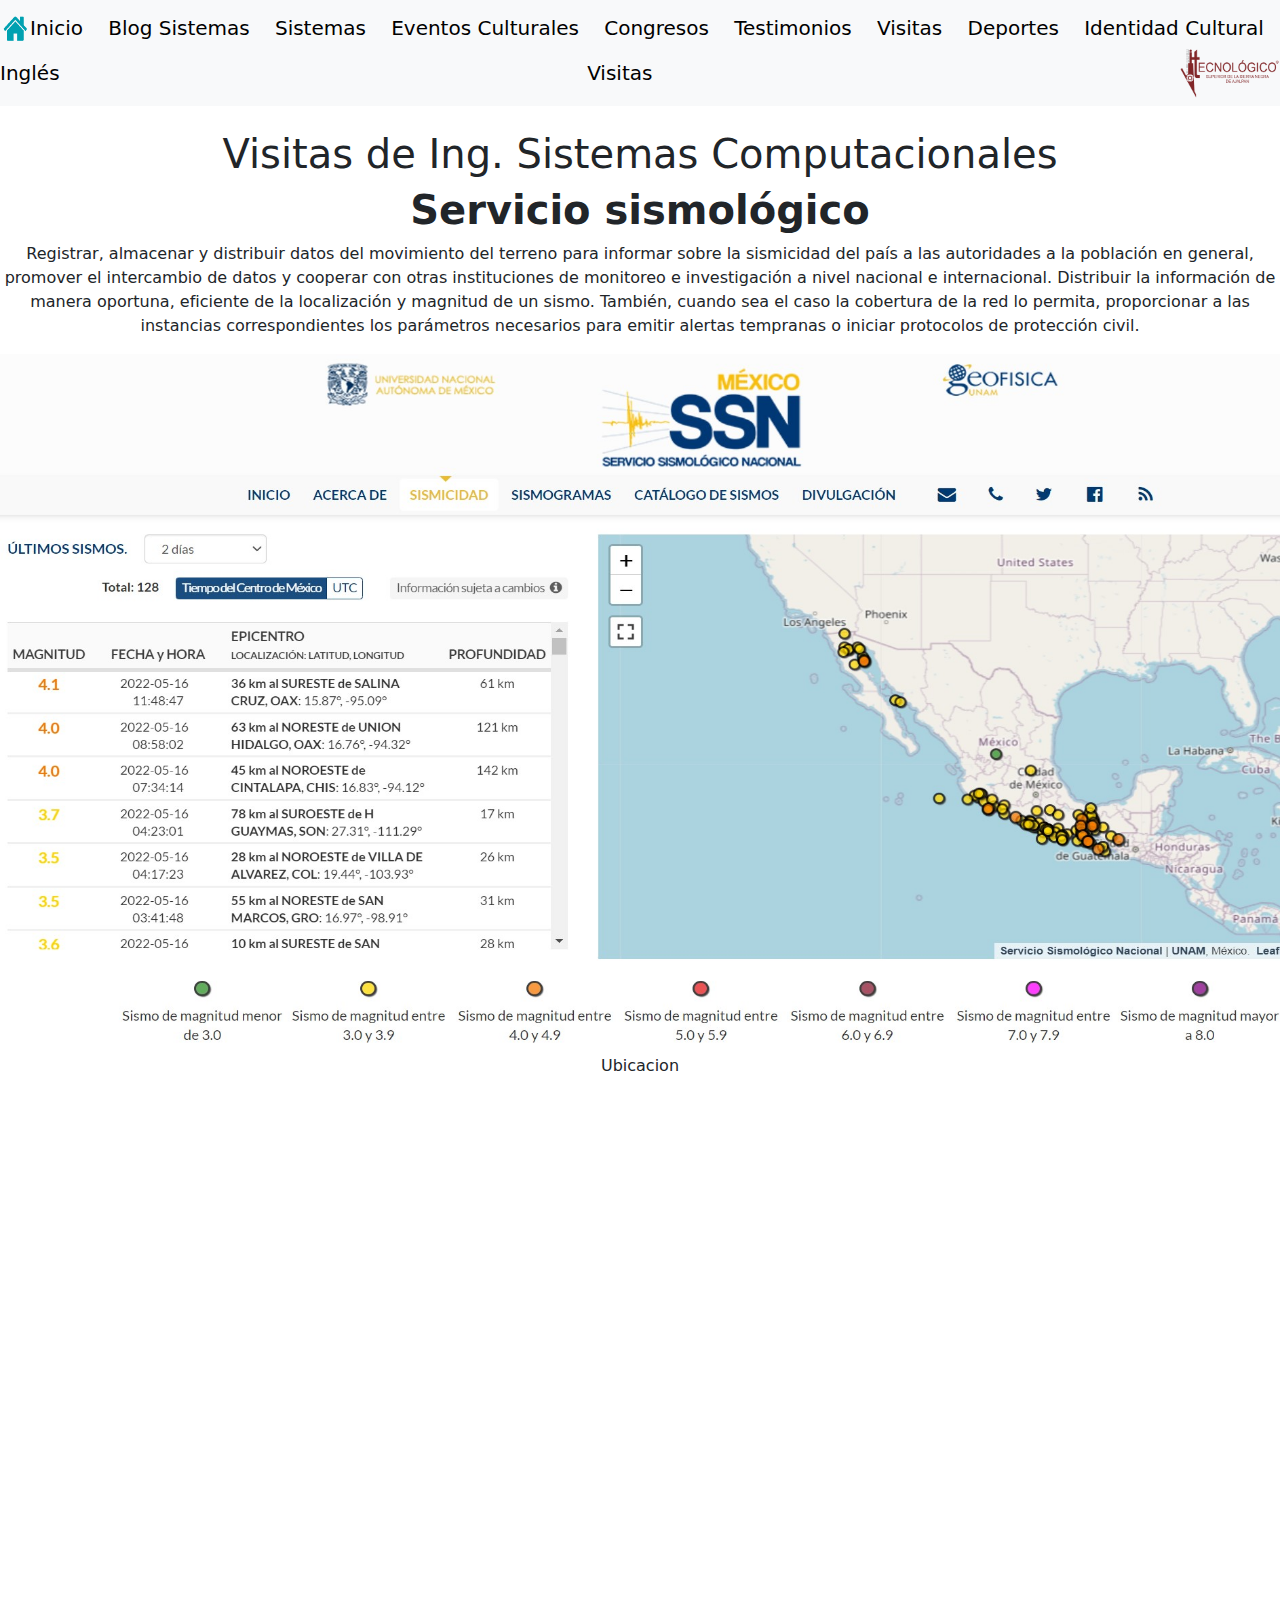
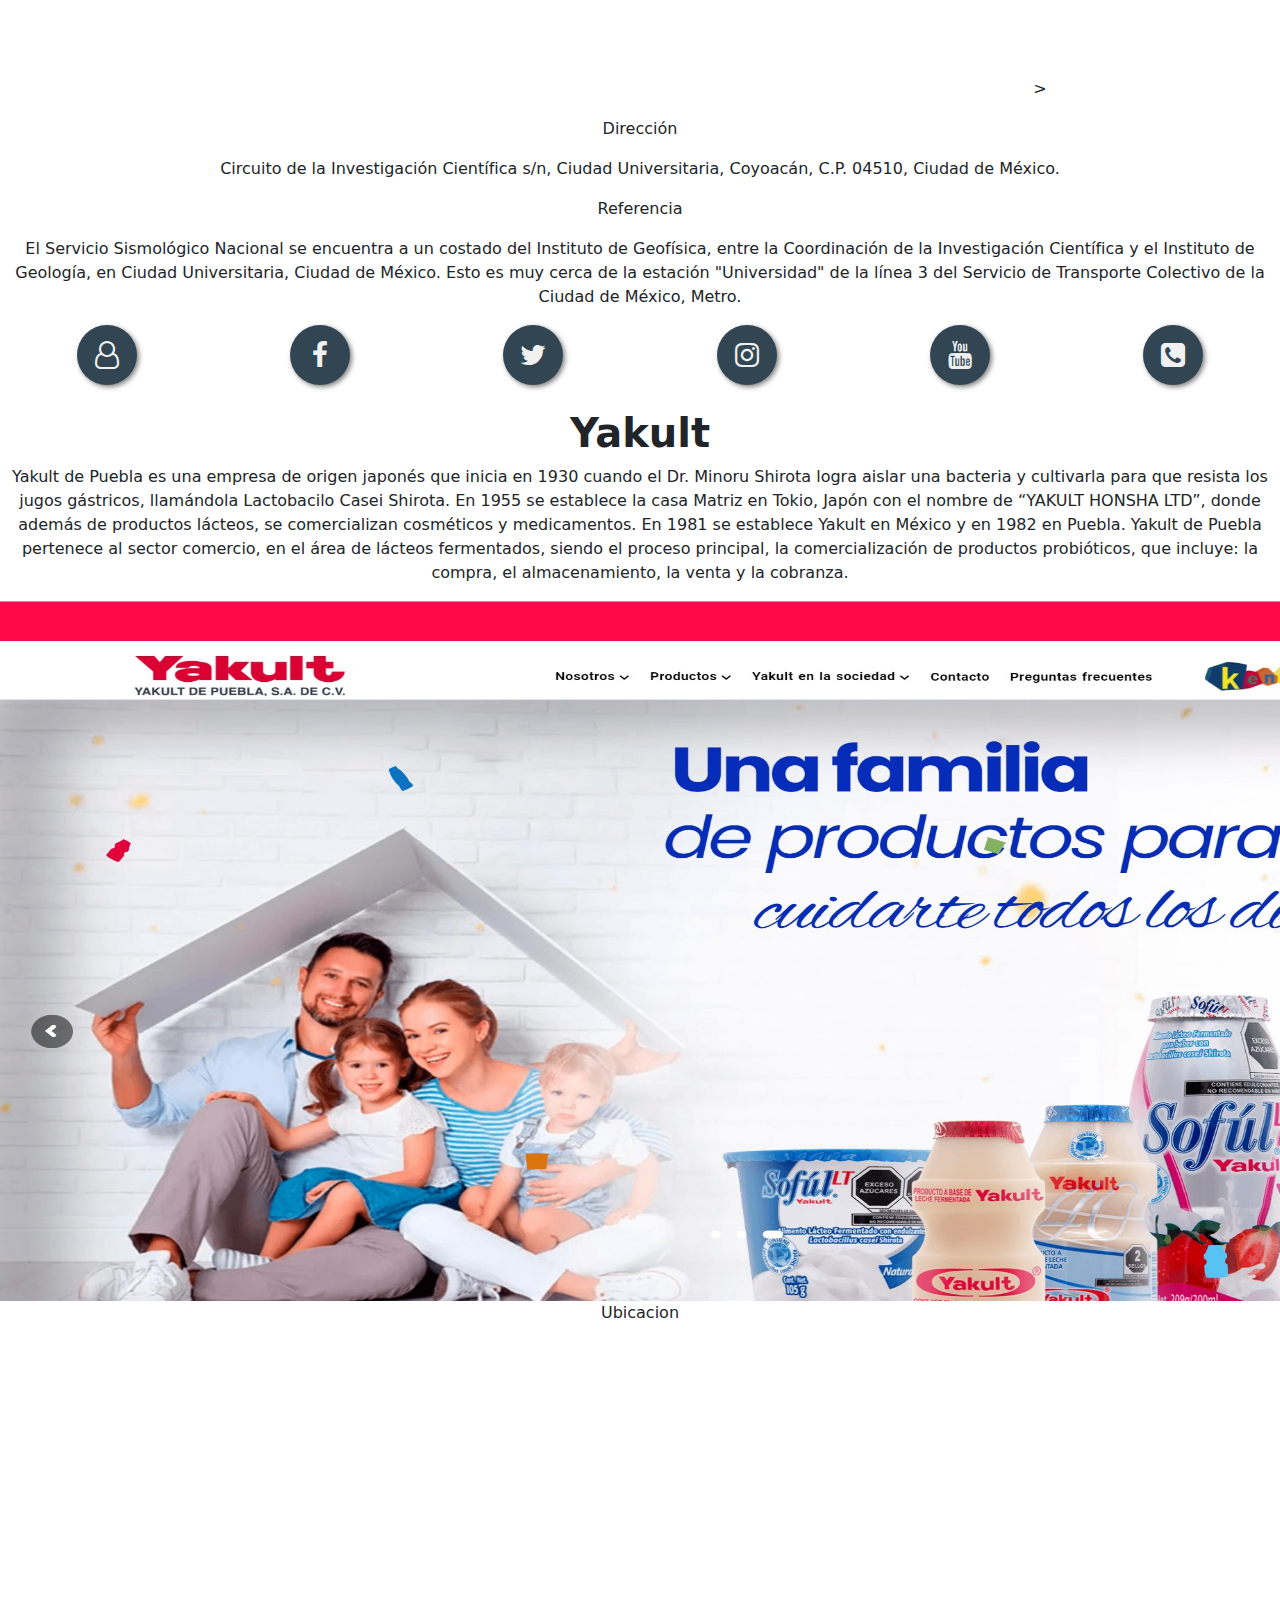
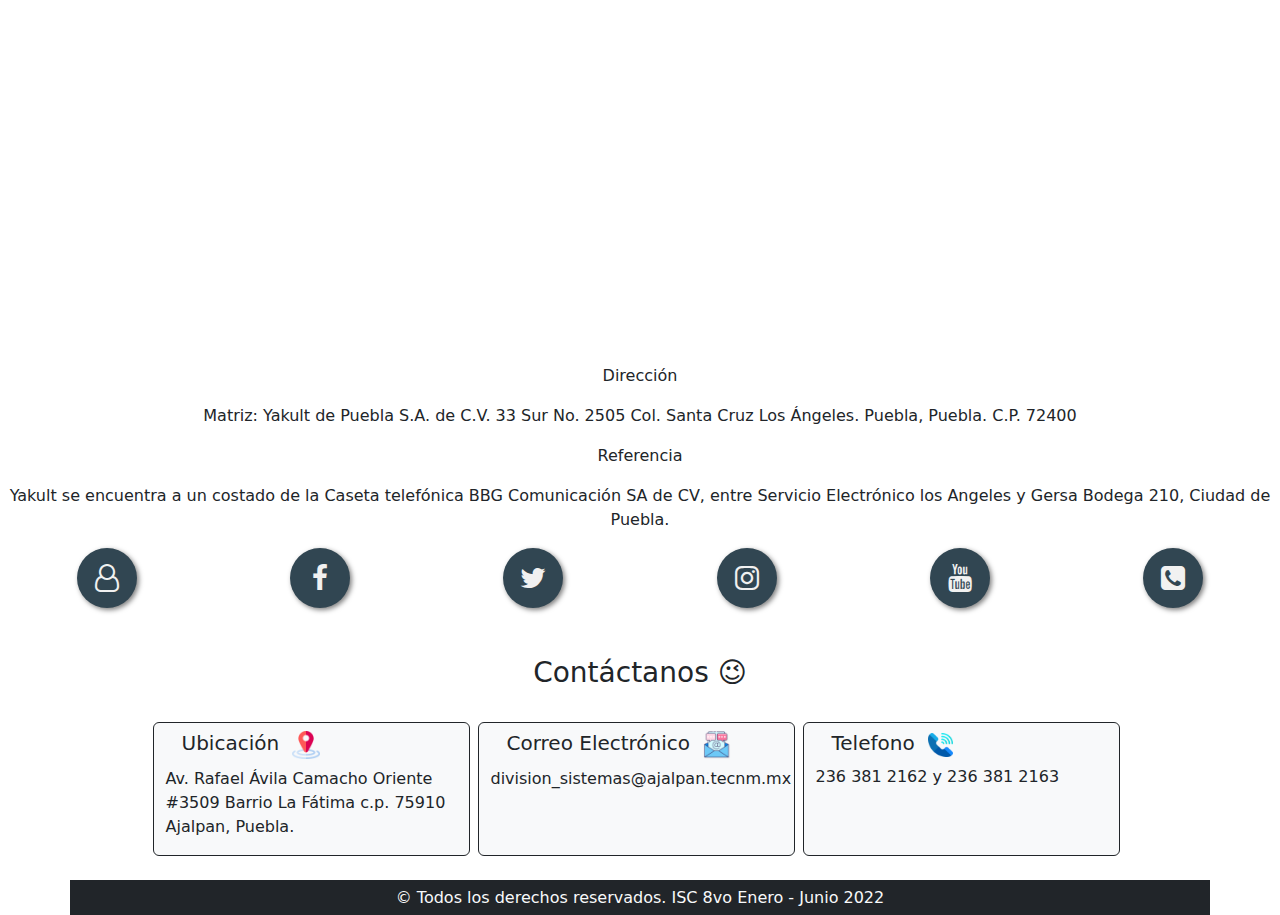
<file: visitas.html>
<!DOCTYPE html>
<html lang="es">
<head>
    <meta charset="UTF-8">
    <meta http-equiv="X-UA-Compatible" content="IE=edge">
    <meta name="viewport" content="width=device-width, initial-scale=1.0">
    <link rel="shortcut icon" href="images/computadora-portatil.png" type="image/x-icon">
    <link href="https://cdn.jsdelivr.net/npm/bootstrap@5.0.0-beta2/dist/css/bootstrap.min.css" rel="stylesheet" integrity="sha384-BmbxuPwQa2lc/FVzBcNJ7UAyJxM6wuqIj61tLrc4wSX0szH/Ev+nYRRuWlolflfl" crossorigin="anonymous">    
    <script src="https://ajax.googleapis.com/ajax/libs/jquery/3.5.1/jquery.min.js"></script>
    <script src="https://maxcdn.bootstrapcdn.com/bootstrap/3.4.1/js/bootstrap.min.js"></script> 
    <link href="https://cdn.jsdelivr.net/npm/bootstrap@5.1.3/dist/css/bootstrap.min.css" rel="stylesheet">
    <script src="https://cdn.jsdelivr.net/npm/bootstrap@5.1.3/dist/js/bootstrap.bundle.min.js"></script>
        
    <link href="style.css" rel="stylesheet" type="text/css">
    <link href="secciones.css" rel="stylesheet" type="text/css">
    <title>Visitas de ISC</title>
</head>
<body id="content">

    <header>
      <nav class="navbar navbar-light bg-light">
        <a class="navbar-brand" href="index.html">
            <img src="images/boton_home_casa.png" width="30" height="30" class="d-inline-block align-top" alt="">Inicio</a>
        <a class="navbar-brand" href="pagina2.html">Blog Sistemas</a>
        <a class="navbar-brand" href="pagina3.html">Sistemas</a>
        <a class="navbar-brand" href="pagina4.html">Eventos Culturales</a>
        <a class="navbar-brand" href="pagina5.html">Congresos</a>
        <a class="navbar-brand" href="pagina6.html">Testimonios</a>
        <a class="navbar-brand" href="pagina7.html">Visitas</a>
        <a class="navbar-brand" href="banana.html">Deportes</a>
        <a class="navbar-brand" href="Cultura.html">Identidad Cultural</a>
        <a class="navbar-brand" href="ingles.html">Inglés</a>
        <a class="navbar-brand" href="visitas.html">Visitas</a>
        <img src="images/tec.png" width="100" height="50" class="d-inline-block align-top" alt="">
        </nav>
    </header>
    <br>
      
    <div>
        <h1 class="text-center">Visitas de Ing. Sistemas Computacionales</h1>
    </div>
<div>
    <div class="clearfix">
      <h1 class="text-center"><b>Servicio sismológico</b></h1>
      <p class="text-center"> Registrar, almacenar y distribuir datos del movimiento del terreno para informar sobre la sismicidad del país a las autoridades a la población en general, promover el intercambio de datos y cooperar con otras instituciones de monitoreo e investigación a nivel nacional e internacional. Distribuir la información de manera oportuna, eficiente de la localización y magnitud de un sismo. También, cuando sea el caso la cobertura de la red lo permita, proporcionar a las instancias correspondientes los parámetros necesarios para emitir alertas tempranas o iniciar protocolos de protección civil. </p>
      <img src="images/ssn.jpg" width="1400" height="700" class="d-inline-block align-top" alt="">

      <p class="text-center"> Ubicacion</p>
      <p class="text-center"> <iframe src="https://www.google.com/maps/embed?pb=!1m18!1m12!1m3!1d3764.9777127645652!2d-99.1783770850404!3d19.32677338694461!2m3!1f0!2f0!3f0!3m2!1i1024!2i768!4f13.1!3m3!1m2!1s0x85ce001a671b3c7b%3A0x52949618376bf030!2sInstituto%20de%20Geof%C3%ADsica!5e0!3m2!1ses-419!2smx!4v1652740667654!5m2!1ses-419!2smx" width="800" height="600" style="border:0;" allowfullscreen="" loading="lazy" referrerpolicy="no-referrer-when-downgrade"></iframe>> </p>
      <p class="text-center"> Dirección</p>
      <p class="text-center"> Circuito de la Investigación Científica s/n, Ciudad Universitaria, Coyoacán, C.P. 04510, Ciudad de México.</p>
      <p class="text-center"> Referencia</p>
      <p class="text-center"> El Servicio Sismológico Nacional se encuentra a un costado del Instituto de Geofísica, entre la Coordinación de la Investigación Científica y el Instituto de Geología, en Ciudad Universitaria, Ciudad de México. Esto es muy cerca de la estación "Universidad" de la línea 3 del Servicio de Transporte Colectivo de la Ciudad de México, Metro.</p>
    </div>
    <head>
        <meta charset="UTF-8">
        <meta http-equiv="X-UA-Compatible" content="IE=edge">
        <meta name="viewport" content="width=device-width, initial-scale=1.0">
        <title>Boton animado para Redes Sociales</title>
        <link rel="stylesheet" href="https://stackpath.bootstrapcdn.com/font-awesome/4.7.0/css/font-awesome.min.css">
        <link rel="stylesheet" href="icono.css">
      </head>
      <body>
          <section class="buttons">
            <a href="https://mail.google.com/mail/u/0/#inbox?compose=CllgCJTGmSNtGsjHsmFWMWPJjjZpXmZnZspnCXwCVtpKPTWDBwlmXPsDzJCHLMLxPHxBwKKbdRL" class="fa fa-user-o"></a>
            <a href="https://www.facebook.com/SismologicoMX" class="fa fa-facebook"></a>
            <a href="https://twitter.com/SismologicoMX" class="fa fa-twitter"></a>
            <a href="https://www.instagram.com/sismologicomx/" class="fa fa-instagram"></a>
            <a href="https://www.youtube.com/watch?v=cEtloeI9Gs0" class="fa fa-youtube"></a>
            <a href="http://www.ssn.unam.mx/sismotel/" class="fa fa-phone-square"></a>
          </section>
      
      </body>
      <br>
      <div>
        <div class="clearfix">
          <h1 class="text-center"><b>Yakult</b></h1>
          <p class="text-center"> Yakult de Puebla es una empresa de origen japonés que inicia en 1930 cuando el Dr. Minoru Shirota logra aislar una bacteria y cultivarla para que resista los jugos gástricos, llamándola Lactobacilo Casei Shirota. En 1955 se establece la casa Matriz en Tokio, 
            Japón con el nombre de “YAKULT HONSHA LTD”, donde además de productos lácteos, se comercializan cosméticos y medicamentos. En 1981 se establece Yakult en México y en 1982 en Puebla. Yakult de Puebla pertenece al sector comercio, en el área de lácteos fermentados, siendo el 
            proceso principal, la comercialización de productos probióticos, que incluye: la compra, el almacenamiento, la venta y la cobranza. 
             </p>
          <img src="images/yakult.jpg" width="1500" height="700" class="d-inline-block align-top" alt="">
    
          <p class="text-center"> Ubicacion</p>
          <p class="text-center"> <iframe src="https://www.google.com/maps/embed?pb=!1m14!1m8!1m3!1d15085.517463234959!2d-98.228798!3d19.047051!3m2!1i1024!2i768!4f13.1!3m3!1m2!1s0x0%3A0x89d4dace0816e5b7!2sYakult%20de%20Puebla%20S.A.%20de%20C.V.!5e0!3m2!1ses!2smx!4v1653233991936!5m2!1ses!2smx" width="800" height="600" style="border:0;" allowfullscreen="" loading="lazy" referrerpolicy="no-referrer-when-downgrade"></iframe> </p>
          <p class="text-center"> Dirección</p>
          <p class="text-center"> Matriz: Yakult de Puebla S.A. de C.V. 33 Sur No. 2505 Col. Santa Cruz Los Ángeles. Puebla, Puebla. C.P. 72400</p>
          <p class="text-center"> Referencia</p>
          <p class="text-center"> Yakult se encuentra a un costado de la Caseta telefónica BBG Comunicación SA de CV, entre Servicio Electrónico los Angeles y Gersa Bodega 210, Ciudad de Puebla.</p>
        </div>
        <head>
            <meta charset="UTF-8">
            <meta http-equiv="X-UA-Compatible" content="IE=edge">
            <meta name="viewport" content="width=device-width, initial-scale=1.0">
            <title>Boton animado para Redes Sociales</title>
            <link rel="stylesheet" href="https://stackpath.bootstrapcdn.com/font-awesome/4.7.0/css/font-awesome.min.css">
            <link rel="stylesheet" href="icono.css">
          </head>
          <body>
              <section class="buttons">
                <a href="https://www.yakult.com.mx/contacto/" class="fa fa-user-o"></a>
                <a href="https://www.facebook.com/YakultPuebla/" class="fa fa-facebook"></a>
                <a href="https://twitter.com/yakultpuebla" class="fa fa-twitter"></a>
                <a href="https://www.instagram.com/yakultpuebla/?hl=es" class="fa fa-instagram"></a>
                <a href="https://www.youtube.com/channel/UC4H11ek8O1ZDLjElI59FjhQ" class="fa fa-youtube"></a>
                <a href="https://www.yakultpuebla.com.mx/contacto/" class="fa fa-phone-square"></a>
              </section>
          
          </body>
          <br>
	<br>
	<main>
	<footer>
		<div class="container">
			<h3 class="text-center">Contáctanos &#128521;</h3>
			<br>
			<div class="row justify-content-center">
				<div class="col-md-3 bg-light border border-dark me-2 rounded">
					<div class="p-2">
						<h5 class="p-2 d-inline">Ubicación</h4>
						<img style="max-width: 10%;" src="images/ubicacion.png" alt="Ubicacion">
					</div>
					<p>Av. Rafael Ávila Camacho Oriente #3509 Barrio La Fátima c.p. 75910 Ajalpan, Puebla.</p>
				</div>
				<div class="col-md-3 bg-light border border-dark me-2 rounded">
					<div class="p-2">
						<h5 class="p-2 d-inline">Correo Electrónico</h5>
						<img style="max-width: 10%;" src="images/correos-electronicos.png" alt="Correo Electrónico">
					</div>
					<p>division_sistemas@ajalpan.tecnm.mx</p>
				</div>
				<div class="col-md-3 bg-light border border-dark me-2 rounded">
					<div class="p-2">
						<h5 class="p-2 d-inline">Telefono</h5>
						<img style="max-width: 9%;" src="images/llamada-telefonica.png" alt="Telefono">
					</div>
					<p>236 381 2162 y 236 381 2163</p>
				</div>
			</div>
			<br>
			<div class="bg-dark">
				<h6 class="text-center text-light p-2 mb-0">© Todos los derechos reservados. ISC 8vo Enero - Junio 2022</h6>
			</div>
		</div>
	</footer>
	<script src="https://cdn.jsdelivr.net/npm/bootstrap@5.0.0-beta2/dist/js/bootstrap.bundle.min.js" integrity="sha384-b5kHyXgcpbZJO/tY9Ul7kGkf1S0CWuKcCD38l8YkeH8z8QjE0GmW1gYU5S9FOnJ0" crossorigin="anonymous"></script>
    <script src="https://cdn.jsdelivr.net/npm/@popperjs/core@2.6.0/dist/umd/popper.min.js" integrity="sha384-KsvD1yqQ1/1+IA7gi3P0tyJcT3vR+NdBTt13hSJ2lnve8agRGXTTyNaBYmCR/Nwi" crossorigin="anonymous"></script>
    <script src="https://cdn.jsdelivr.net/npm/bootstrap@5.0.0-beta2/dist/js/bootstrap.min.js" integrity="sha384-nsg8ua9HAw1y0W1btsyWgBklPnCUAFLuTMS2G72MMONqmOymq585AcH49TLBQObG" crossorigin="anonymous"></script>
</body>
</html>
</file>
<file: style.css>
.slide {
    position: relative;
    box-shadow: 0px 1px 6px rgba(0, 0, 0, 0.64);
    margin-top: 26px;
}

.slide-inner {
    position: relative;
    overflow: hidden;
    width: 100%;
    height: calc( 300px + 3em);
}

.slide-open:checked + .slide-item {
    position: static;
    opacity: 100;
}

.slide-item {
    position: absolute;
    opacity: 0;
    -webkit-transition: opacity 0.6s ease-out;
    transition: opacity 0.6s ease-out;
}

.slide-item img {
    display: block;
    height: auto;
    max-width: 100%;
}

.slide-control {
    background: rgba(0, 0, 0, 0.28);
    border-radius: 50%;
    color: #fff;
    cursor: pointer;
    display: none;
    font-size: 40px;
    height: 40px;
    line-height: 35px;
    position: absolute;
    top: 50%;
    -webkit-transform: translate(0, -50%);
    cursor: pointer;
    -ms-transform: translate(0, -50%);
    transform: translate(0, -50%);
    text-align: center;
    width: 40px;
    z-index: 10;
}

.slide-control.prev {
    left: 2%;
}

.slide-control.next {
    right: 2%;
}

.slide-control:hover {
    background: rgba(0, 0, 0, 0.8);
    color: #aaaaaa;
}

#slide-1:checked ~ .control-1,
#slide-2:checked ~ .control-2,
#slide-3:checked ~ .control-3 {
    display: block;
}

.slide-indicador {
    list-style: none;
    margin: 0;
    padding: 0;
    position: absolute;
    bottom: 2%;
    left: 0;
    right: 0;
    text-align: center;
    z-index: 10;
}

.slide-indicador li {
    display: inline-block;
    margin: 0 5px;
}

.slide-circulo {
    color: #828282;
    cursor: pointer;
    display: block;
    font-size: 35px;
}

.slide-circulo:hover {
    color: #aaaaaa;
}

#slide-1:checked ~ .control-1 ~ .slide-indicador 
     li:nth-child(1) .slide-circulo,
#slide-2:checked ~ .control-2 ~ .slide-indicador 
      li:nth-child(2) .slide-circulo,
#slide-3:checked ~ .control-3 ~ .slide-indicador 
      li:nth-child(3) .slide-circulo {
    color: #428bca;
}

#titulo {
    width: 100%;
    position: absolute;
    padding: 0px;
    margin: 0px auto;
    text-align: center;
    font-size: 27px;
    color: rgba(255, 255, 255, 1);
    font-family: 'Open Sans', sans-serif;
    z-index: 9999;
    text-shadow: 0px 1px 2px rgba(0, 0, 0, 0.33), 
         -1px 0px 2px rgba(255, 255, 255, 0);
}
</file>
<file: secciones.css>
.contedor-columnas{
    width: 100%;
    margin: auto;
    margin-bottom: 50px;
}
.columnasx3{
    width: 33.333%;
    float: left;
    padding: 20px 20px;
    box-sizing: border-box;
    margin: auto;
    text-align: center;
}
.columnasx3 img{
    padding-left: 10px;
    width: 350px;
    height: 250px;
}

.columnasx3 h4{
    padding-right: 20px;
}
</file>
<file: icono.css>
* {
    margin: 0;
    padding: 0;
    box-sizing: content-box;
  }
  
  
  .buttons {
    min-width: 700px;
    display: flex;
    justify-content: space-around;
  }
  
  .buttons a {
    text-decoration: none;
    font-size: 28px;
    width: 60px;
    height: 60px;
    line-height: 60px;
    text-align: center;
    background: #314652;
    color: #f1f1f1;
    border-radius: 50%;
    box-shadow: 2px 2px 5px rgba(0, 0, 0, .5);
    transition: all .4s ease-in-out;
  }
  
  .buttons a:hover {
    transform: scale(1.2);
  }
</file>
